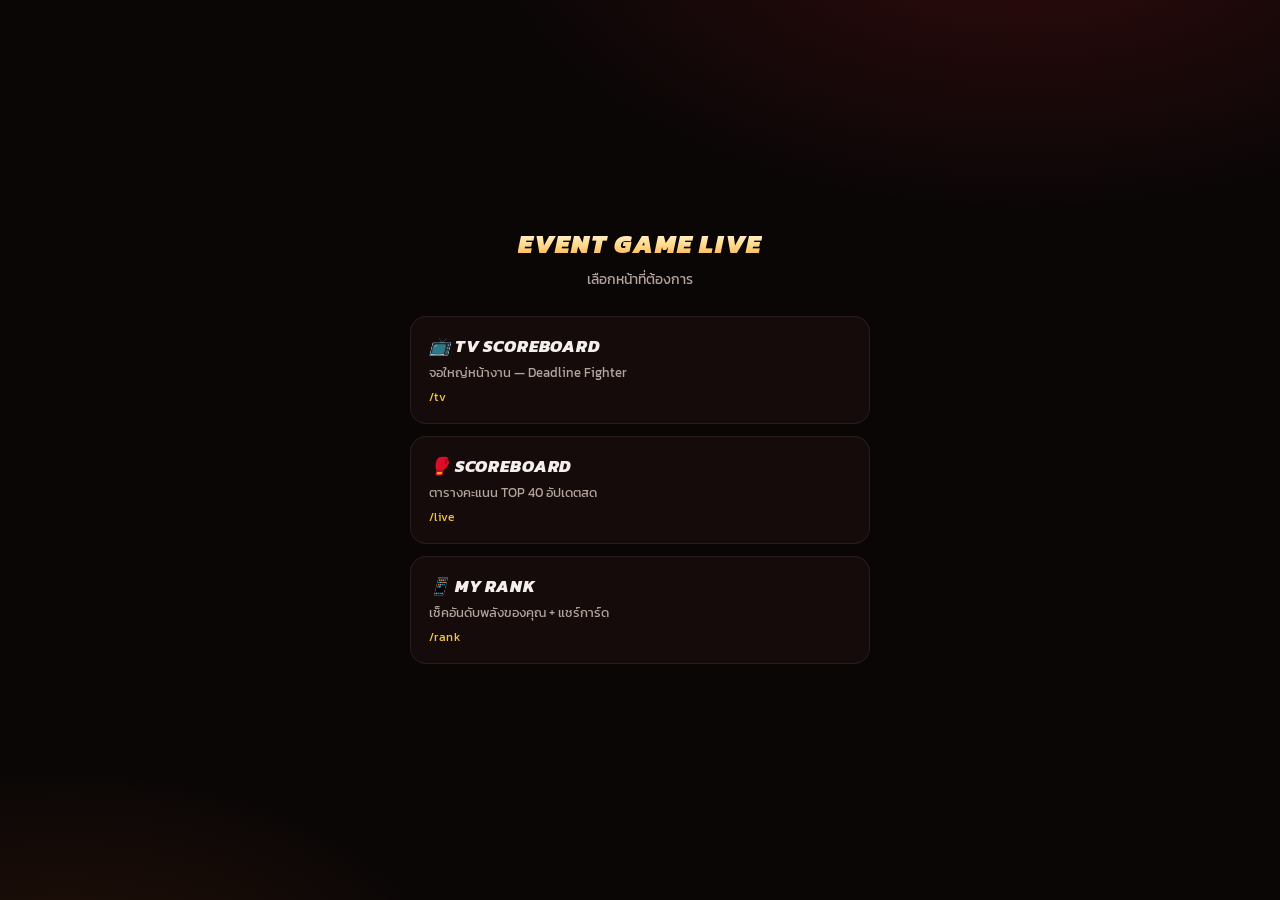
<file: index.html>
<!DOCTYPE html>
<html lang="th">
<head>
<meta charset="UTF-8">
<meta name="viewport" content="width=device-width, initial-scale=1.0">
<title>Event Game Live</title>
<link rel="stylesheet" href="fonts/kanit.css">
<style>
  :root {
    color-scheme: dark;
    --bg: #0b0606; --panel: rgba(24,13,12,0.85);
    --hairline: rgba(255,255,255,0.08); --hairline-2: rgba(255,255,255,0.14);
    --ink: #f5efec; --ink-2: #b3a49e; --ink-3: #776761;
    --accent: #e0242e; --accent-2: #ff9d2e;
    --accent-soft: rgba(224,36,46,0.16);
    --gold: #f5c542;
    --font: "Kanit", system-ui, -apple-system, "Segoe UI", "Noto Sans Thai", sans-serif;
  }
  * { margin: 0; padding: 0; box-sizing: border-box; }
  body {
    font-family: var(--font); color: var(--ink); min-height: 100vh;
    background:
      radial-gradient(900px 500px at 80% -10%, rgba(224,36,46,0.18), transparent 60%),
      radial-gradient(700px 400px at 5% 110%, rgba(255,122,28,0.10), transparent 55%),
      var(--bg);
    display: flex; flex-direction: column; align-items: center; justify-content: center;
    padding: 28px 16px;
  }
  .wrap { width: 100%; max-width: 460px; text-align: center; }
  h1 {
    font-size: 26px; font-weight: 900; font-style: italic;
    letter-spacing: 0.06em; text-transform: uppercase; margin-bottom: 6px;
  }
  h1 span {
    background: linear-gradient(180deg, #fff7e0 15%, #ffd98a 55%, #ff9d2e 100%);
    -webkit-background-clip: text; background-clip: text; color: transparent;
  }
  p.sub { color: var(--ink-2); font-size: 14px; margin-bottom: 26px; }
  a.card {
    display: block; text-align: left; text-decoration: none; color: var(--ink);
    background: var(--panel); border: 1px solid var(--hairline); border-radius: 16px;
    padding: 16px 18px; margin-bottom: 12px; backdrop-filter: blur(6px);
    transition: border-color 0.15s, box-shadow 0.15s;
  }
  a.card:hover, a.card:focus-visible {
    border-color: var(--accent); box-shadow: 0 0 0 3px var(--accent-soft);
  }
  a.card b {
    display: block; font-size: 17px; font-weight: 800; font-style: italic;
    text-transform: uppercase; letter-spacing: 0.05em;
  }
  a.card small { color: var(--ink-2); font-size: 13px; }
  a.card .url { color: var(--gold); font-size: 12px; letter-spacing: 0.04em; }
</style>
</head>
<body>
<div class="wrap">
  <h1><span>Event Game Live</span></h1>
  <p class="sub">เลือกหน้าที่ต้องการ</p>

  <a class="card" href="tv/">
    <b>📺 TV Scoreboard</b>
    <small>จอใหญ่หน้างาน — Deadline Fighter</small><br>
    <span class="url">/tv</span>
  </a>

  <a class="card" href="live/">
    <b>🥊 Scoreboard</b>
    <small>ตารางคะแนน TOP 40 อัปเดตสด</small><br>
    <span class="url">/live</span>
  </a>

  <a class="card" href="rank/">
    <b>📱 My Rank</b>
    <small>เช็คอันดับพลังของคุณ + แชร์การ์ด</small><br>
    <span class="url">/rank</span>
  </a>
</div>
</body>
</html>
</file>
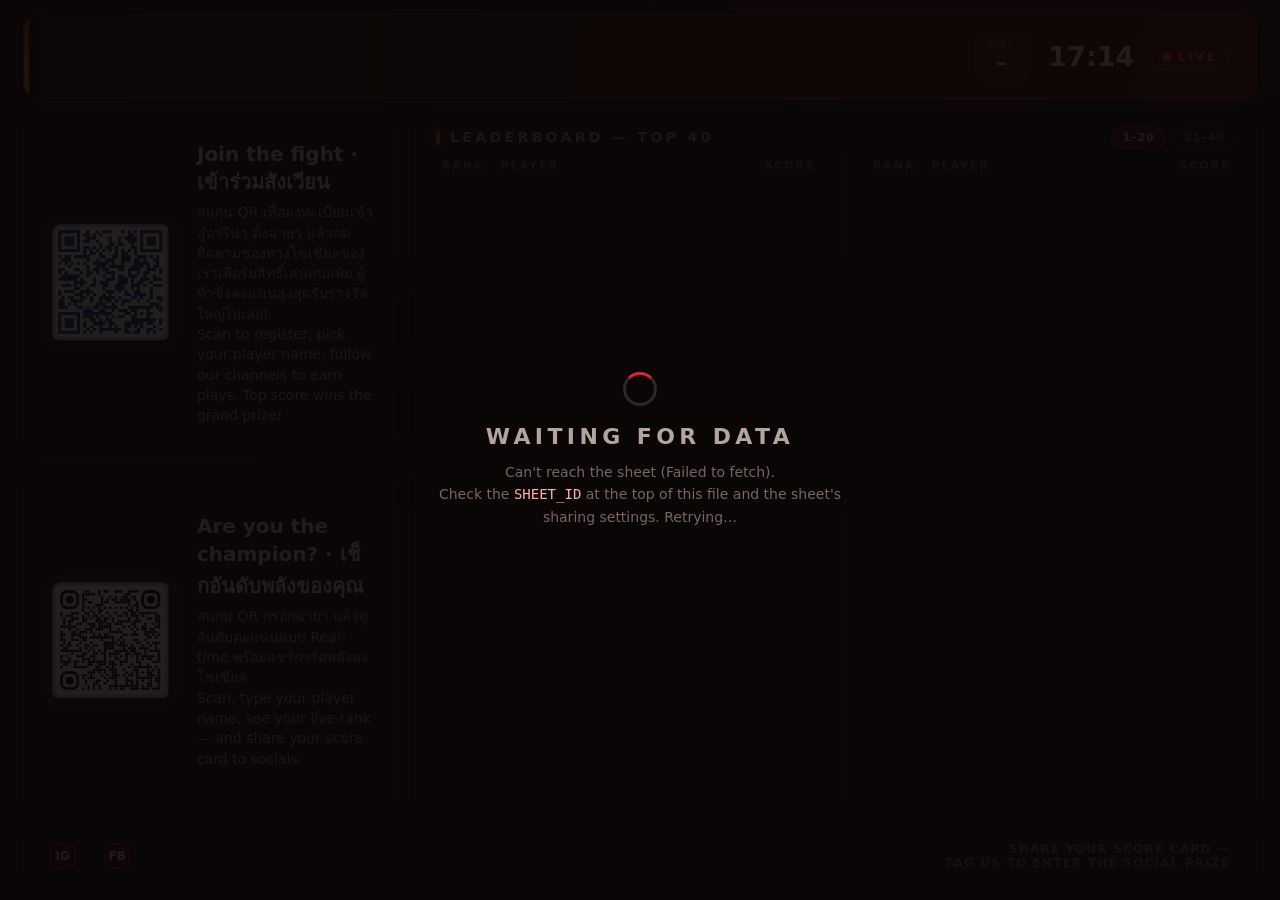
<file: live/index.html>
<!DOCTYPE html>
<html lang="en">
<head>
<meta charset="UTF-8">
<title>Event Scoreboard</title>
<script>location.replace("../scoreboard.html" + location.search + location.hash);</script>
<meta http-equiv="refresh" content="0; url=../scoreboard.html">
</head>
<body>
<a href="../scoreboard.html">Open scoreboard</a>
</body>
</html>
</file>
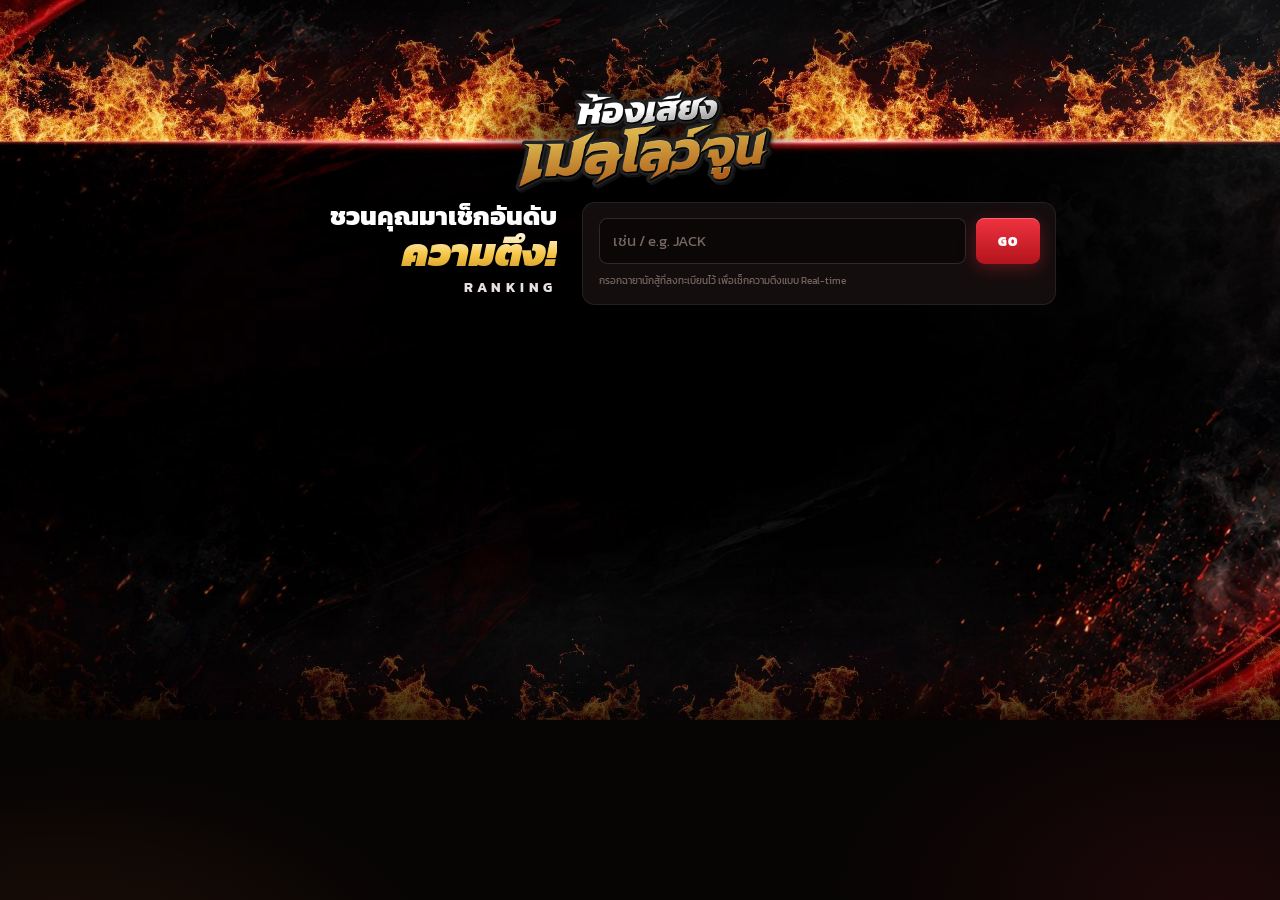
<file: rank/index.html>
<!DOCTYPE html>
<html lang="th">
<head>
<meta charset="UTF-8">
<title>เช็คอันดับพลัง — My Rank</title>
<script>location.replace("../myrank.html" + location.search + location.hash);</script>
<meta http-equiv="refresh" content="0; url=../myrank.html">
</head>
<body>
<a href="../myrank.html">เช็คอันดับ (My Rank)</a>
</body>
</html>
</file>
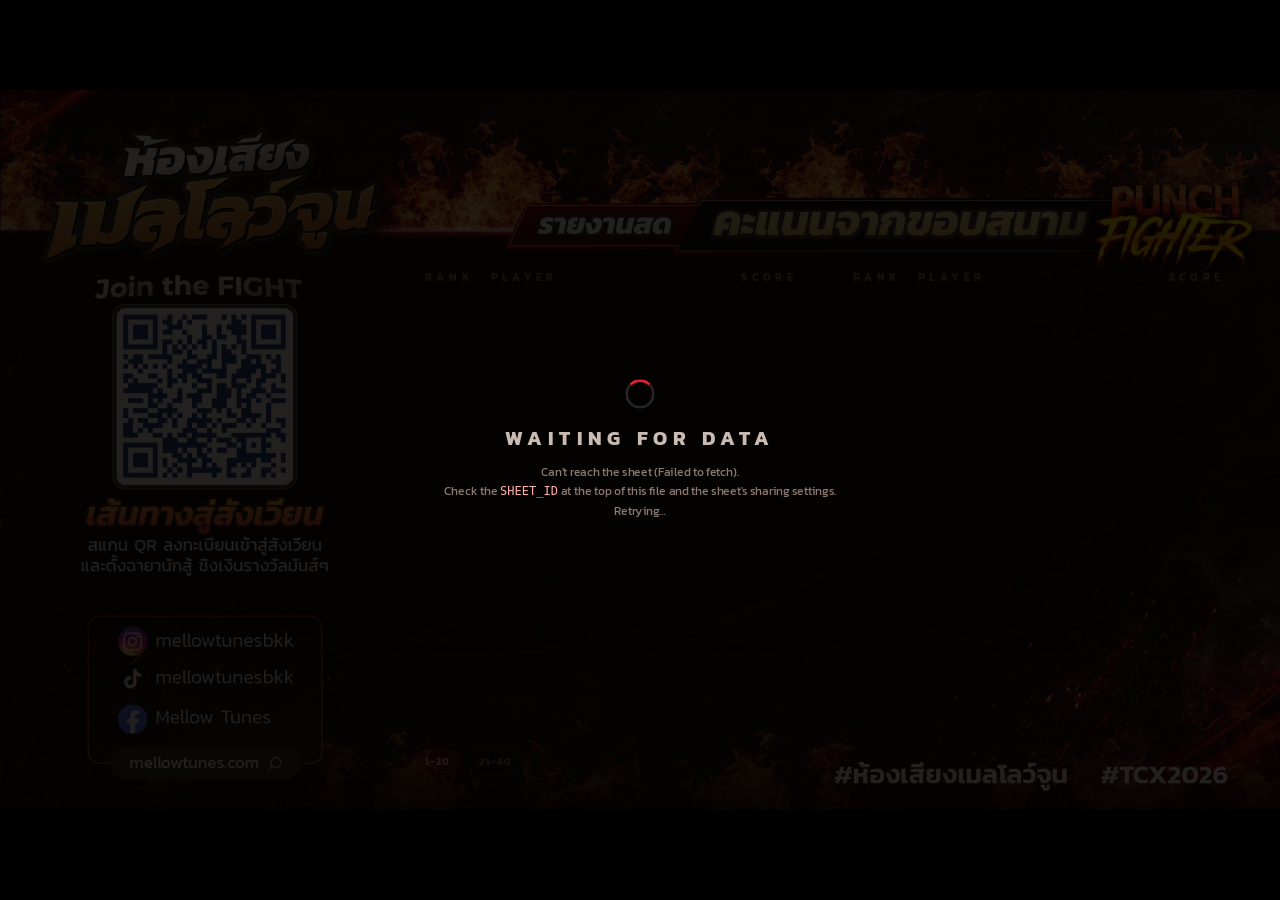
<file: tv/index.html>
<!DOCTYPE html>
<html lang="en">
<head>
<meta charset="UTF-8">
<title>TV Scoreboard</title>
<script>location.replace("../scoreboard-tv.html" + location.search + location.hash);</script>
<meta http-equiv="refresh" content="0; url=../scoreboard-tv.html">
</head>
<body>
<a href="../scoreboard-tv.html">Open TV scoreboard</a>
</body>
</html>
</file>
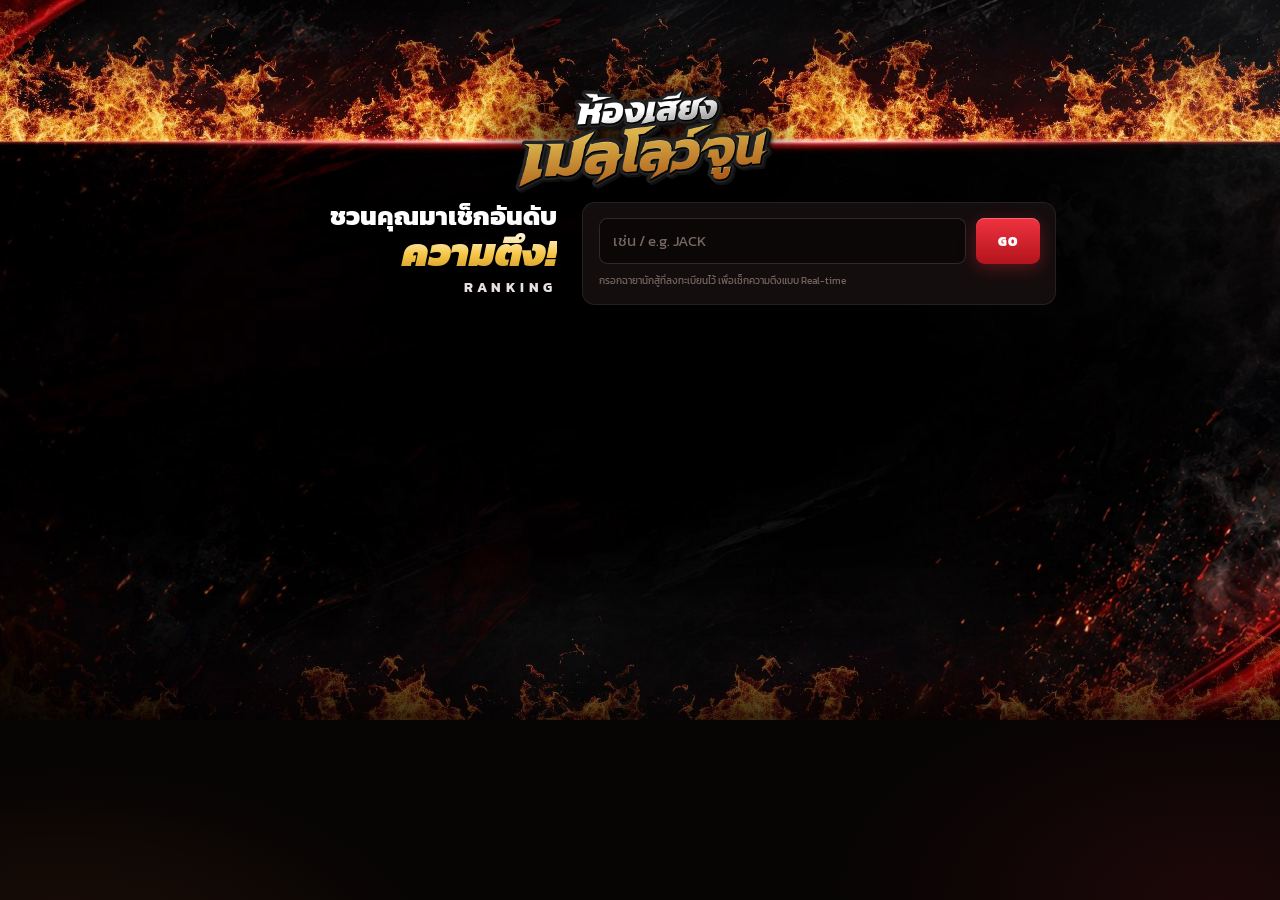
<file: myrank.html>
<!DOCTYPE html>
<html lang="th">
<head>
<meta charset="UTF-8">
<meta name="viewport" content="width=device-width, initial-scale=1.0">
<title>เช็กอันดับพลัง — My Rank</title>
<!-- Kanit self-hosted (subset from Google Fonts) so the page needs no
     external font CDN at the venue -->
<link href="fonts/kanit.css" rel="stylesheet">
<style>
  /* "Deadline Fighter" fire-poster design — matches the share-template.jpg
     artwork and the reference mock (fire header, red GO, gold rank card) */
  :root {
    color-scheme: dark;
    --bg: #070404; --panel: rgba(22,15,16,0.92); --panel-solid: #14100f;
    --hairline: rgba(255,255,255,0.08); --hairline-2: rgba(255,255,255,0.14);
    --ink: #f5efec; --ink-2: #b3a49e; --ink-3: #776761;
    --accent: #e0242e; --accent-2: #ff9d2e;
    --accent-soft: rgba(224,36,46,0.16); --accent-glow: rgba(224,36,46,0.5);
    --gold: #f5c542; --gold-soft: rgba(245,197,66,0.14); --good: #2ec27e;
    --font: "Kanit", system-ui, -apple-system, "Segoe UI", "Noto Sans Thai", sans-serif;
  }
  * { margin: 0; padding: 0; box-sizing: border-box; }
  body {
    font-family: var(--font); color: var(--ink); min-height: 100vh;
    background:
      radial-gradient(60% 40% at 50% 30%, rgba(224,36,46,0.10), transparent 70%),
      radial-gradient(700px 400px at 5% 110%, rgba(255,122,28,0.10), transparent 55%),
      radial-gradient(700px 400px at 95% 100%, rgba(224,36,46,0.10), transparent 55%),
      var(--bg);
    display: flex; flex-direction: column; align-items: center;
    padding-bottom: 48px;
  }

  /* --- 16:9 poster stage: the uploaded background artwork (fire frame,
     empty middle) fills the page; the logo PNG and the headline are
     separate layers so they stay sharp at every screen size. --- */
  .stage {
    position: relative; width: 100%; min-height: 100vh;
    background:
      url("myrank-bg.jpeg") top center / cover no-repeat,
      radial-gradient(70% 22% at 50% -4%, rgba(255,140,30,0.35), transparent 70%),
      radial-gradient(90% 18% at 50% 104%, rgba(255,122,28,0.25), transparent 70%),
      var(--bg);
    display: flex; flex-direction: column; align-items: center; padding: 0 16px 48px;
  }
  /* the logo PNG has large transparent margins around the wordmark, so the
     negative margins pull the surrounding whitespace back in */
  .logo { display: block; width: min(78vw, 360px); margin: 2vw auto -17vw; pointer-events: none; }
  .mhead { text-align: center; margin: 6px 0 16px; }
  .mhead .l1 { font-size: 24px; font-weight: 800; line-height: 1.15; }
  .mhead .l2 {
    font-size: 38px; font-weight: 900; font-style: italic; line-height: 1.1;
    background: linear-gradient(180deg, #fff3cf 10%, var(--gold) 55%, #c8912a 100%);
    -webkit-background-clip: text; background-clip: text; color: transparent;
    filter: drop-shadow(0 2px 10px rgba(0,0,0,0.6));
  }
  .mhead .l3 { font-size: 14px; font-weight: 700; letter-spacing: 0.3em; color: #e9e2df; margin-top: 2px; }
  .searchbox { width: 100%; max-width: 560px; }
  .rankzone { width: 100%; display: flex; justify-content: center; margin-top: 16px; }



  .panel {
    background: var(--panel); border: 1px solid var(--hairline); border-radius: 18px;
    padding: 18px; backdrop-filter: blur(6px);
  }
  .searchrow { display: flex; gap: 10px; }
  input[type=text] {
    flex: 1; min-width: 0; background: rgba(0,0,0,0.45); color: var(--ink);
    border: 1px solid var(--hairline-2); border-radius: 12px; padding: 14px 16px;
    font: inherit; font-size: 17px; font-weight: 800; letter-spacing: 0.08em; text-transform: uppercase;
    outline: none;
  }
  input[type=text]:focus { border-color: var(--accent); box-shadow: 0 0 0 3px var(--accent-soft); }
  input::placeholder { text-transform: none; font-weight: 400; color: var(--ink-3); letter-spacing: 0; }
  button {
    font: inherit; font-weight: 900; letter-spacing: 0.08em; border: none; cursor: pointer;
    border-radius: 12px; padding: 14px 24px; color: #fff;
    background: linear-gradient(180deg, #f03340, #b3141d);
    box-shadow: 0 4px 16px rgba(224,36,46,0.35), inset 0 1px 0 rgba(255,255,255,0.25);
  }
  button:active { transform: translateY(1px); }
  .hint { color: var(--ink-3); font-size: 12.5px; margin-top: 10px; line-height: 1.55; }

  .msg { margin-top: 14px; text-align: center; color: var(--ink-2); font-size: 14px; line-height: 1.6; display: none; white-space: pre-line; }
  .msg.show { display: block; }
  .msg.err { color: #ff8d8d; }

  /* ---------------- ranking block: sits directly on the artwork's empty
     middle — same elements as the share card's middle part, nothing else --- */
  .card {
    display: none; margin: 0 auto; max-width: 440px; padding: 0;
    position: relative;
  }
  .card.show { display: block; animation: pop-in .45s cubic-bezier(.2,.9,.3,1.1); }
  @keyframes pop-in { from { opacity: 0; transform: scale(.94) translateY(12px);} to { opacity: 1; transform: none;} }
  .live {
    position: absolute; top: 12px; right: 14px; z-index: 2;
    display: flex; align-items: center; gap: 6px;
    font-size: 10px; font-weight: 800; letter-spacing: 0.18em; color: #ff5d5d;
  }
  .live i { width: 7px; height: 7px; border-radius: 50%; background: #ff5d5d; animation: pulse 1.6s ease-in-out infinite; }
  @keyframes pulse { 0%,100% { opacity: 1;} 50% { opacity: .4;} }

  .card-body { padding: 26px 18px 0; text-align: center; }
  /* name plate: angled banner, hot red edge fading to black (as in the mock) */
  .tag {
    display: inline-block; min-width: 62%; max-width: 100%; padding: 8px 34px;
    font-size: 30px; font-weight: 900; font-style: italic; letter-spacing: 0.05em;
    text-transform: uppercase; word-break: break-all; color: #fff;
    background: linear-gradient(90deg, #e0242e 0%, #8c1119 30%, #221011 72%, #16090a 100%);
    clip-path: polygon(4% 0, 100% 0, 96% 100%, 0 100%);
    box-shadow: 0 10px 26px rgba(0,0,0,0.5);
    text-shadow: 0 2px 8px rgba(0,0,0,0.55);
  }
  .rankline { margin-top: 16px; }
  .rankline .lbl { font-size: 13px; font-weight: 800; letter-spacing: 0.3em; color: #cfd2d8; }
  .bigrank {
    /* inline-block + padding: background-clip:text only paints inside the
       box, so the italic overhang would get shaved off without it */
    display: inline-block; padding: 0.06em 0.16em;
    font-size: 108px; font-weight: 900; font-style: italic; line-height: 1.02; font-variant-numeric: tabular-nums;
    background: linear-gradient(180deg, #fff6d8 8%, #ffe08a 38%, var(--gold) 62%, #b9871a 100%);
    -webkit-background-clip: text; background-clip: text; color: transparent;
    filter: drop-shadow(0 6px 2px rgba(0,0,0,0.55)) drop-shadow(0 0 34px rgba(245,197,66,0.28));
  }
  .bigrank.top3 { filter: drop-shadow(0 6px 2px rgba(0,0,0,0.55)) drop-shadow(0 0 40px rgba(245,197,66,0.45)); }
  .ofn {
    display: inline-block; margin-top: 4px; padding: 5px 20px;
    color: #f0f0f3; font-size: 14px; font-weight: 700; font-style: italic;
    background: #232227; clip-path: polygon(3% 0, 100% 0, 97% 100%, 0 100%);
  }
  .scoreline {
    margin-top: 18px; display: flex; align-items: baseline; justify-content: center; gap: 10px;
    font-variant-numeric: tabular-nums;
  }
  .scoreline .glove { font-size: 24px; align-self: center; }
  .scoreline .slbl { font-size: 17px; font-weight: 900; font-style: italic; letter-spacing: 0.06em; color: #fff; }
  .scoreline .sval {
    font-size: 42px; font-weight: 900; font-style: italic; line-height: 1;
    background: linear-gradient(180deg, #ffe9a8 15%, #e2a42b 100%);
    -webkit-background-clip: text; background-clip: text; color: transparent;
    filter: drop-shadow(0 3px 1px rgba(0,0,0,0.5));
  }

  .card-actions { display: flex; gap: 10px; justify-content: center; padding: 20px 16px 0; }
  .card-actions button { flex: 0 1 260px; }
  button.ghost { background: rgba(255,255,255,0.06); border: 1px solid var(--hairline-2); color: var(--ink-2); flex: 0 0 auto; }

  .refreshed { text-align: center; color: var(--ink-3); font-size: 11px; margin-top: 10px; }
  @media (min-width: 900px) {
    /* poster mode: everything scales with the artwork (vw = stage-width %) */
    .stage { display: block; aspect-ratio: 1920 / 1080; min-height: 0; padding: 0; }
    /* wordmark centre sits on the artwork's red divider (~19.5% down) */
    .logo { position: absolute; left: 50%; transform: translateX(-50%); width: 28vw; margin: 0; top: -2.9vw; }
    .mhead { position: absolute; right: 56.5%; top: 28%; margin: 0; text-align: right; }
    .mhead .l1 { font-size: 2vw; color: #fff; text-shadow: 0 2px 12px rgba(0,0,0,0.8); }
    .mhead .l2 { font-size: 3.1vw; }
    .mhead .l3 { font-size: 1.1vw; letter-spacing: 0.32em; }
    .searchbox { position: absolute; left: 45.5%; top: 28%; width: 37%; }
    .rankzone { position: absolute; left: 0; right: 0; top: 45.5%; margin: 0; }
    .panel { padding: 1.2vw; border-radius: 1vw; }
    input[type=text] { font-size: 1.15vw; padding: 0.85vw 1vw; border-radius: 0.65vw; }
    .searchrow button { font-size: 1.05vw; padding: 0.85vw 1.7vw; border-radius: 0.65vw; }
    .hint { font-size: 0.8vw; margin-top: 0.7vw; }
    .msg { font-size: 0.95vw; }
    .card { max-width: 34vw; }
    .card-body { padding: 0; }
    .card .live { display: none; }            /* not part of the poster design */
    .tag { font-size: 2.4vw; padding: 0.55vw 3vw; }
    .rankline { margin-top: 0.9vw; }
    .rankline .lbl { font-size: 1.05vw; }
    .bigrank { font-size: 9vw; }
    .ofn { font-size: 1.05vw; padding: 0.4vw 1.6vw; }
    .scoreline { margin-top: 1vw; gap: 0.8vw; }
    .scoreline .glove { font-size: 2vw; }
    .scoreline .slbl { font-size: 1.4vw; }
    .scoreline .sval { font-size: 3.6vw; }
    .card-actions { padding: 1.1vw 0 0; }
    .card-actions button { font-size: 0.85vw; padding: 0.65vw 1.2vw; border-radius: 0.6vw; flex-basis: 13vw; }
    .card-actions button.ghost { flex: 0 0 auto; }
    .refreshed { font-size: 0.7vw; margin-top: 0.55vw; }
  }
  @media (max-width: 899px) {
    /* portrait: one full screen, no scrolling — everything is sized in vh
       so the whole flow (logo, headline, search, ranking) fits any phone */
    body { padding-bottom: 0; }
    .stage { height: 100vh; height: 100dvh; min-height: 0; overflow: hidden; padding: 0 16px; }
    .logo { position: absolute; top: 2vh; left: 50%; transform: translateX(-50%); width: min(38vh, 90vw); margin: 0; }
    .mhead { margin: 25.5vh 0 1vh; }
    .mhead .l1 { font-size: 2.6vh; }
    .mhead .l2 { font-size: 4vh; }
    .mhead .l3 { font-size: 1.7vh; margin-top: 0.3vh; }
    .searchbox { max-width: 480px; }
    .panel { padding: 1.6vh; border-radius: 1.8vh; }
    input[type=text] { font-size: 2vh; padding: 1.5vh 1.8vh; }
    .searchrow button { font-size: 1.9vh; padding: 1.5vh 2.6vh; }
    .hint { font-size: 1.4vh; margin-top: 1vh; }
    .msg { font-size: 1.6vh; margin-top: 1vh; }
    .rankzone { margin-top: 1.6vh; }
    .card { max-width: 80vw; }
    .card-body { padding: 0; }
    .live { top: 0; right: 0; }
    .tag { font-size: 3.2vh; padding: 0.8vh 4vh; }
    .rankline { margin-top: 1vh; }
    .rankline .lbl { font-size: 1.5vh; }
    .bigrank { font-size: 9vh; }
    .ofn { font-size: 1.6vh; padding: 0.5vh 2.2vh; }
    .scoreline { margin-top: 1vh; gap: 1.2vh; }
    .scoreline .glove { font-size: 2.6vh; }
    .scoreline .slbl { font-size: 2vh; }
    .scoreline .sval { font-size: 4.4vh; }
    .card-actions { padding: 1.4vh 0 0; gap: 1.2vh; }
    .card-actions button { font-size: 1.6vh; padding: 1.1vh 2vh; border-radius: 1.2vh; flex: 0 1 auto; }
    .refreshed { font-size: 1.2vh; margin-top: 0.8vh; }
  }

  canvas { display: none; }
</style>
</head>
<body>
<div class="stage">
  <img class="logo" src="myrank-logo.png" alt="ห้องเสียงเมลโลว์จูน">
  <header class="mhead">
    <div class="l1">ชวนคุณมาเช็กอันดับ</div>
    <div class="l2">ความตึง!</div>
    <div class="l3">RANKING</div>
  </header>

  <div class="searchbox">
    <div class="panel">
      <div class="searchrow">
        <input type="text" id="tagInput" placeholder="เช่น / e.g. JACK" autocomplete="off" autocapitalize="characters" enterkeyhint="search">
        <button id="goBtn">GO</button>
      </div>
      <div class="hint">กรอกฉายานักสู้ที่ลงทะเบียนไว้ เพื่อเช็กความตึงแบบ Real-time</div>
    </div>
    <div class="msg" id="msg"></div>
  </div>

  <div class="rankzone">
    <div class="card" id="card">
      <div class="live"><i></i>LIVE</div>
      <div class="card-body">
        <div class="tag" id="cTag">—</div>
        <div class="rankline">
          <div class="lbl">CURRENT RANK</div>
          <div><span class="bigrank" id="cRank">–</span></div>
          <div class="ofn" id="cOf">of – players</div>
        </div>
        <div class="scoreline">
          <span class="glove">🥊</span>
          <span class="slbl">TOTAL SCORE</span>
          <span class="sval" id="cScore">0</span>
        </div>
        <div class="card-actions">
          <button id="shareBtn">📣 แชร์อันดับของฉัน</button>
          <button class="ghost" id="refreshBtn">↻</button>
        </div>
        <div class="refreshed" id="refreshed"></div>
      </div>
    </div>
  </div>
</div>

<canvas id="shareCanvas" width="1080" height="1350"></canvas>

<script>
/* ==================================================================
   CONFIG — same sheet as scoreboard.html. Reads TWO tabs:
     Players  (all scores -> computes this player's exact rank)
     Display  (company name / hashtag / social handles)
   Override with ?sheet=<SHEET_ID> in the URL, and deep-link a player
   with ?tag=BEAMZILLA (the registration confirmation link does this).
   ================================================================== */
const SHEET_ID = "1MJp-Ns0SVVeZYVGFjdhScvjldC5tFVYJLAfM3W4185k";
const TOP_N = 40;          /* size of the TV leaderboard (rotating top 40) */
const AUTO_REFRESH_MS = 15000;

const QS = new URLSearchParams(location.search);
const SID = QS.get("sheet") || SHEET_ID;
const urlFor = tab =>
  "https://docs.google.com/spreadsheets/d/" + SID +
  "/gviz/tq?tqx=out:csv&headers=0&sheet=" + tab + "&_=" + Date.now();

/* Players tab column indexes (0-based) — matches the live sheet layout */
const COL = { ID: 0, DAY: 2, TAG: 3, PLAYS_EARNED: 10, S1: 11, S2: 12, S3: 13,
              SCREAM_DB: 14, SCREAM_SCORE: 15, TOTAL: 16, PLAYS_USED: 17 };

function parseCSV(text) {
  const rows = []; let row = [], cur = "", inQ = false;
  for (let i = 0; i < text.length; i++) {
    const ch = text[i];
    if (inQ) {
      if (ch === '"') { if (text[i + 1] === '"') { cur += '"'; i++; } else inQ = false; }
      else cur += ch;
    } else if (ch === '"') inQ = true;
    else if (ch === ',') { row.push(cur); cur = ""; }
    else if (ch === '\n') { row.push(cur); rows.push(row); row = []; cur = ""; }
    else if (ch !== '\r') cur += ch;
  }
  if (cur !== "" || row.length) { row.push(cur); rows.push(row); }
  return rows;
}
function num(v) { return Number(String(v == null ? "" : v).replace(/[,\s]/g, "")) || 0; }
const $ = id => document.getElementById(id);

/* Forgiving name key: the big screen shows the raw cell, but typed lookups
   must survive invisible characters and Thai look-alike spellings —
   เเ (two SARA E) vs แ (SARA AE), ํ+า vs ำ — plus spacing and case. */
function normTag(s) {
  return String(s == null ? "" : s)
    .normalize("NFC")
    .replace(/[\u200B-\u200D\uFEFF\u00A0]/g, "") /* zero-width chars, NBSP */
    .replace(/\u0E40\u0E40/g, "\u0E41")            /* เเ (two SARA E) -> แ */
    .replace(/\u0E4D\u0E32/g, "\u0E33")            /* ํ + า -> ำ */
    .replace(/\s+/g, "")                           /* ignore all spaces */
    .toUpperCase();
}
function editDist(a, b) {                          /* small Levenshtein for suggestions */
  const m = a.length, n = b.length;
  if (Math.abs(m - n) > 3) return 99;
  let prev = Array.from({ length: n + 1 }, (_, j) => j);
  for (let i = 1; i <= m; i++) {
    const cur = [i];
    for (let j = 1; j <= n; j++)
      cur[j] = Math.min(prev[j] + 1, cur[j - 1] + 1, prev[j - 1] + (a[i - 1] === b[j - 1] ? 0 : 1));
    prev = cur;
  }
  return prev[n];
}

/* ---------------- data ---------------- */
let brand = null;   /* {company, hashtag, ig, fb} */

async function fetchBrand() {
  if (brand) return brand;
  const res = await fetch(urlFor("Display"), { cache: "no-store" });
  const map = {};
  for (const r of parseCSV(await res.text())) {
    const k = (r[0] || "").trim().toLowerCase();
    if (k) map[k] = r.slice(1);
  }
  brand = {
    company: (map.company || [""])[0] || "Event Game",
    hashtag: (map.hashtag || [""])[0] || "",
    ig: (map.ig || [""])[0] || "", fb: (map.fb || [""])[0] || "",
    template: (map.template || [""])[0] || "",
  };
  return brand;
}

async function fetchPlayers() {
  const res = await fetch(urlFor("Players"), { cache: "no-store" });
  if (!res.ok) throw new Error("HTTP " + res.status);
  const rows = parseCSV(await res.text());
  const players = [];
  rows.forEach((r, i) => {
    if (i === 0) return;                       /* header row */
    const tag = (r[COL.TAG] || "").trim();
    if (!tag) return;
    players.push({
      row: i,
      id: (r[COL.ID] || "").trim(),
      tag,
      punch: Math.max(num(r[COL.S1]), num(r[COL.S2]), num(r[COL.S3])),
      scream: num(r[COL.SCREAM_SCORE]),
      total: num(r[COL.TOTAL]),
      playsEarned: num(r[COL.PLAYS_EARNED]),
      playsUsed: num(r[COL.PLAYS_USED]),
    });
  });
  /* rank: score desc; ties -> earlier registration wins (same as the sheet's rank key) */
  players.sort((a, b) => b.total - a.total || a.row - b.row);
  players.forEach((p, i) => { p.rank = i + 1; });
  return players;
}

/* ---------------- lookup + render ---------------- */
let current = null;   /* {player, count, cutoff} for share/refresh */
let timer = null;

function showMsg(text, isErr) {
  const m = $("msg");
  m.textContent = text;
  m.className = "msg show" + (isErr ? " err" : "");
}
function hideMsg() { $("msg").className = "msg"; }

/* not-found + clickable "did you mean" suggestions */
function showNotFound(q, near) {
  const m = $("msg");
  m.textContent = "";
  m.className = "msg show err";
  m.append('ไม่พบชื่อ "' + q + '" — เช็กตัวสะกด หรือถามสตาฟหน้าบูธ');
  m.append(document.createElement("br"));
  m.append('Name "' + q + '" not found — check the spelling, or ask our booth staff.');
  if (near.length) {
    m.append(document.createElement("br"));
    m.append("ใกล้เคียง / did you mean: ");
    near.forEach((tag, i) => {
      if (i) m.append(" · ");
      const a = document.createElement("a");
      a.href = "#"; a.textContent = tag;
      a.style.cssText = "color:var(--accent-2);font-weight:800;text-decoration:underline";
      a.addEventListener("click", e => { e.preventDefault(); $("tagInput").value = tag; lookup(tag); });
      m.append(a);
    });
  }
}

async function lookup(rawTag, silent) {
  const raw = (rawTag || "").trim();
  const q = normTag(raw);
  if (!q) return;
  if (!silent) { showMsg("กำลังค้นหา… / Looking you up…"); $("card").classList.remove("show"); }
  try {
    const [players, b] = await Promise.all([fetchPlayers(), fetchBrand()]);
    let p = players.find(x => normTag(x.tag) === q)
         || players.find(x => normTag(x.id) === q);          /* P-047 also works */
    if (!p) {
      /* unique partial match still counts (e.g. typed half the name) */
      const partial = q.length >= 3 ? players.filter(x => normTag(x.tag).includes(q)) : [];
      if (partial.length === 1) p = partial[0];
    }
    if (!p) {
      const near = players
        .map(x => ({ x, d: editDist(normTag(x.tag), q) }))
        .filter(o => o.d <= 2)
        .sort((a, b) => a.d - b.d)
        .slice(0, 3)
        .map(o => o.x.tag);
      showNotFound(raw.toUpperCase(), near);
      return;
    }
    current = { p, count: players.length,
                cutoff: players[TOP_N - 1] ? players[TOP_N - 1].total : 0,
                leader: players[0] ? players[0].total : 0 };
    hideMsg();
    renderCard();
    history.replaceState(null, "", "?tag=" + encodeURIComponent(p.tag) + (QS.get("sheet") ? "&sheet=" + SID : ""));
    clearInterval(timer);
    timer = setInterval(() => lookup(p.tag, true), AUTO_REFRESH_MS);
  } catch (e) {
    showMsg("โหลดข้อมูลไม่ได้ กรุณาลองใหม่ / Couldn't load scores (" + e.message + "). Please try again.", true);
  }
}

function renderCard() {
  const { p, count } = current;
  $("cTag").textContent = p.tag;
  const rankEl = $("cRank");
  rankEl.textContent = p.total > 0 ? "#" + p.rank : "—";
  rankEl.className = "bigrank" + (p.total > 0 && p.rank <= 3 ? " top3" : "");
  $("cOf").textContent = "of " + count.toLocaleString() + " players";
  $("cScore").textContent = p.total.toLocaleString();
  $("card").classList.add("show");
  $("refreshed").textContent = "อัปเดตล่าสุด / updated " + new Date().toLocaleTimeString();
}

/* ---------------- share card image (canvas -> native share sheet) ----------------
   1080x1350 (4:5) — "Deadline Fighter" fight-poster design.
   The static artwork (fire frame, event logos, RANK header, hashtag footer)
   comes from the template JPG exported from the design mockup with the middle
   left empty. Put it next to this page as  share-template.jpg , or point at a
   hosted copy with ?template=<url> or a "template" row in the Display tab.
   Only the dynamic fields are drawn on top:
     name plate · CURRENT RANK · giant metallic rank · of-N chip · TOTAL SCORE.
   If the template image can't load, a canvas-drawn approximation of the same
   design is used so sharing still works. */
/* Kanit once loaded; system stack until then. Canvas quirk: with a fallback
   list Chromium can skip the webfont entirely, so the card must use the bare
   family name — emoji still fall through to the system emoji font per glyph. */
let CARD_FONT = '"Segoe UI", "Noto Sans Thai", system-ui, sans-serif';
async function ensureCardFonts() {
  const variants = ["italic 900 10px", "italic 800 10px", "italic 700 10px",
                    "900 10px", "800 10px", "700 10px", "400 10px"];
  try {
    await Promise.all(variants.map(v => document.fonts.load(v + " Kanit", "แรงค์ RANK 0123 #")));
    if (document.fonts.check("italic 900 10px Kanit")) CARD_FONT = "Kanit";
  } catch (e) {}
}
let tpl = { src: null, img: null };
function loadTemplate(src) {
  if (tpl.src === src) return Promise.resolve(tpl.img);
  return new Promise(resolve => {
    const img = new Image();
    if (/^https?:/i.test(src)) img.crossOrigin = "anonymous";
    img.onload = () => { tpl = { src, img }; resolve(img); };
    img.onerror = () => { tpl = { src, img: null }; resolve(null); };
    img.src = src;
  });
}

async function drawShareCard() {
  await ensureCardFonts();
  const { p, count, leader, cutoff } = current;
  const b = brand;
  const cv = $("shareCanvas"), ctx = cv.getContext("2d");
  const W = cv.width, H = cv.height;
  const F = CARD_FONT;
  ctx.clearRect(0, 0, W, H);
  const isTop3 = p.total > 0 && p.rank <= 3;
  const rankTxt = p.total > 0 ? "#" + p.rank : "NEW";

  const img = await loadTemplate(QS.get("template") || b.template || "share-template.jpg");
  if (!img) { drawFallbackCard(ctx, W, H, b, p, count, isTop3, rankTxt); return; }

  /* template artwork as the full background; only dynamic fields drawn on top */
  ctx.drawImage(img, 0, 0, W, H);
  ctx.textAlign = "center";

  /* --- name plate: dark banner with red-hot edges (gold-hot for top 3) --- */
  const tagSize = fitFont(ctx, p.tag, "italic 900", F, 92, W - 440);
  const plateW = Math.max(600, ctx.measureText(p.tag.toUpperCase()).width + 170);
  const plateH = tagSize + 62, plateY = 382, skew = 14;
  const px = W / 2 - plateW / 2;
  ctx.fillStyle = "rgba(0,0,0,0.55)";
  banner(ctx, px + 10, plateY + 12, plateW, plateH, skew); ctx.fill();
  let g = ctx.createLinearGradient(px, 0, px + plateW, 0);
  if (isTop3) {
    g.addColorStop(0, "#b9871a"); g.addColorStop(0.28, "#241518");
    g.addColorStop(0.72, "#241518"); g.addColorStop(1, "#b9871a");
  } else {
    g.addColorStop(0, "#9b1220"); g.addColorStop(0.28, "#241518");
    g.addColorStop(0.72, "#241518"); g.addColorStop(1, "#9b1220");
  }
  ctx.fillStyle = g;
  banner(ctx, px, plateY, plateW, plateH, skew); ctx.fill();
  ctx.strokeStyle = isTop3 ? "rgba(245,197,66,0.55)" : "rgba(224,36,46,0.45)"; ctx.lineWidth = 2;
  banner(ctx, px, plateY, plateW, plateH, skew); ctx.stroke();
  ctx.fillStyle = "#ffffff"; ctx.font = "italic 900 " + tagSize + "px " + F;
  ctx.fillText(p.tag.toUpperCase(), W / 2, plateY + plateH / 2 + tagSize * 0.35);

  /* --- CURRENT RANK label --- */
  ctx.fillStyle = "#b7bcc7"; ctx.font = "800 34px " + F;
  ctx.fillText(spaced("CURRENT RANK"), W / 2, 566);

  /* --- giant metallic rank (silver; gold for top 3) with hot glow ---
     sized so the digits' ascenders clear the CURRENT RANK label above */
  const rankFont = rankTxt.length > 4 ? 180 : rankTxt.length > 3 ? 215 : 250;
  const rankBase = 786;
  ctx.font = "italic 900 " + rankFont + "px " + F;
  ctx.fillStyle = "rgba(0,0,0,0.6)";
  ctx.fillText(rankTxt, W / 2 + 7, rankBase + 9);
  ctx.save();
  ctx.shadowColor = isTop3 ? "rgba(245,197,66,0.55)" : "rgba(224,36,46,0.55)";
  ctx.shadowBlur = 90;
  g = ctx.createLinearGradient(0, rankBase - rankFont * 0.78, 0, rankBase);
  if (isTop3) { g.addColorStop(0, "#fff3cf"); g.addColorStop(0.55, "#f5c542"); g.addColorStop(1, "#b9871a"); }
  else { g.addColorStop(0, "#ffffff"); g.addColorStop(0.55, "#ccd3dd"); g.addColorStop(1, "#828d9e"); }
  ctx.fillStyle = g;
  ctx.fillText(rankTxt, W / 2, rankBase);
  ctx.restore();

  /* --- "of N players" chip --- */
  ctx.font = "italic 700 38px " + F;
  const ofTxt = "of " + count.toLocaleString() + " players";
  const ofW = ctx.measureText(ofTxt).width + 90;
  const ofY = 838;
  ctx.fillStyle = "rgba(0,0,0,0.55)";
  banner(ctx, W / 2 - ofW / 2 + 7, ofY + 8, ofW, 64, 11); ctx.fill();
  ctx.fillStyle = "#26262c";
  banner(ctx, W / 2 - ofW / 2, ofY, ofW, 64, 11); ctx.fill();
  ctx.fillStyle = "#f2f2f5";
  ctx.fillText(ofTxt, W / 2, ofY + 45);

  /* --- status ribbon: champion / big-screen / points-to-Top-N hook --- */
  let status, statusGold;
  if (p.total === 0) { status = "🥊 STEPPING INTO THE RING"; statusGold = false; }
  else if (p.rank === 1) { status = "👑 CHAMPION — COME TAKE THE BELT"; statusGold = true; }
  else if (p.rank <= 3) { status = "🔥 PODIUM FINISH — " + (leader - p.total).toLocaleString() + " PTS BEHIND THE CHAMP"; statusGold = true; }
  else if (p.rank <= TOP_N) { status = "🔥 TOP " + TOP_N + " — ON THE BIG SCREEN"; statusGold = true; }
  else { status = "🥊 " + Math.max(0, cutoff - p.total + 1).toLocaleString() + " PTS TO CRACK THE TOP " + TOP_N; statusGold = false; }
  ctx.font = "italic 800 33px " + F;
  const stW = ctx.measureText(status).width + 88;
  const stY = 924;
  ctx.fillStyle = "rgba(0,0,0,0.5)";
  banner(ctx, W / 2 - stW / 2 + 6, stY + 7, stW, 58, 10); ctx.fill();
  g = ctx.createLinearGradient(W / 2 - stW / 2, 0, W / 2 + stW / 2, 0);
  if (statusGold) { g.addColorStop(0, "#8a6a14"); g.addColorStop(0.5, "#f5c542"); g.addColorStop(1, "#8a6a14"); }
  else { g.addColorStop(0, "#5c0d12"); g.addColorStop(0.5, "#b3161f"); g.addColorStop(1, "#5c0d12"); }
  ctx.fillStyle = g;
  banner(ctx, W / 2 - stW / 2, stY, stW, 58, 10); ctx.fill();
  ctx.fillStyle = statusGold ? "#1d1204" : "#ffffff";
  ctx.fillText(status, W / 2, stY + 41);

  /* --- TOTAL SCORE line: 🥊 TOTAL SCORE <gold number> --- */
  const scoreTxt = p.total.toLocaleString();
  ctx.font = "italic 900 104px " + F;
  const scoreW = ctx.measureText(scoreTxt).width;
  ctx.font = "italic 900 46px " + F;
  const lblW = ctx.measureText("TOTAL SCORE").width;
  const gap = 36, gloveW = 78;
  let x = W / 2 - (gloveW + gap + lblW + gap + scoreW) / 2;
  const baseY = 1064;
  ctx.textAlign = "left";
  ctx.font = "66px " + F;
  ctx.fillText("🥊", x, baseY); x += gloveW + gap;
  ctx.fillStyle = "#ffffff"; ctx.font = "italic 900 46px " + F;
  ctx.fillText("TOTAL SCORE", x, baseY); x += lblW + gap;
  g = ctx.createLinearGradient(0, baseY - 92, 0, baseY);
  g.addColorStop(0, "#ffe9a8"); g.addColorStop(1, "#e2a42b");
  ctx.fillStyle = g; ctx.font = "italic 900 104px " + F;
  ctx.fillText(scoreTxt, x, baseY);
  ctx.textAlign = "center";

  /* --- punch / scream breakdown chips --- */
  const parts = [];
  if (p.punch) parts.push("🥊 PUNCH " + p.punch.toLocaleString());
  if (p.scream) parts.push("📣 SCREAM +" + p.scream.toLocaleString());
  if (parts.length) {
    ctx.font = "700 30px " + F;
    const widths = parts.map(t => ctx.measureText(t).width + 56);
    const chipGap = 20;
    let cx = W / 2 - (widths.reduce((a, w) => a + w, 0) + chipGap * (parts.length - 1)) / 2;
    for (let i = 0; i < parts.length; i++) {
      ctx.fillStyle = "rgba(0,0,0,0.5)";
      roundRect(ctx, cx, 1092, widths[i], 54, 27); ctx.fill();
      ctx.strokeStyle = "rgba(255,255,255,0.22)"; ctx.lineWidth = 2;
      roundRect(ctx, cx, 1092, widths[i], 54, 27); ctx.stroke();
      ctx.fillStyle = "#e8ddd8";
      ctx.fillText(parts[i], cx + widths[i] / 2, 1130);
      cx += widths[i] + chipGap;
    }
  }
}

/* Fully canvas-drawn card for when the template JPG isn't available —
   same fight-night design language, self-contained. */
function drawFallbackCard(ctx, W, H, b, p, count, isTop3, rankTxt) {
  const F = CARD_FONT;
  const GOLD = "#f5c542", RED = "#e0242e", INK = "#0b0606";
  const hero = isTop3 ? GOLD : RED;
  const heroDark = isTop3 ? "#8a6a14" : "#6e0d12";

  /* --- background: charcoal black, ember glow, smoky diagonal streaks --- */
  let g = ctx.createLinearGradient(0, 0, 0, H);
  g.addColorStop(0, "#1c0d0c"); g.addColorStop(0.55, INK); g.addColorStop(1, "#150808");
  ctx.fillStyle = g; ctx.fillRect(0, 0, W, H);
  g = ctx.createRadialGradient(W / 2, 700, 80, W / 2, 700, 680);
  g.addColorStop(0, isTop3 ? "rgba(245,197,66,0.20)" : "rgba(224,36,46,0.26)");
  g.addColorStop(1, "rgba(0,0,0,0)");
  ctx.fillStyle = g; ctx.fillRect(0, 0, W, H);
  ctx.save();
  ctx.translate(W / 2, H / 2); ctx.rotate(-0.24);
  for (let i = -9; i <= 9; i++) {
    ctx.fillStyle = i % 2 ? "rgba(255,255,255,0.012)" : "rgba(255,120,60,0.028)";
    ctx.fillRect(-W * 1.2, i * 92, W * 2.4, 46);
  }
  ctx.restore();
  /* ember glows in the corners, fight-poster style */
  for (const [ex, ey] of [[60, H - 90], [W - 70, 130], [W - 120, H - 60]]) {
    g = ctx.createRadialGradient(ex, ey, 10, ex, ey, 260);
    g.addColorStop(0, "rgba(255,120,28,0.16)"); g.addColorStop(1, "rgba(0,0,0,0)");
    ctx.fillStyle = g; ctx.fillRect(ex - 260, ey - 260, 520, 520);
  }
  /* faint giant outline echo of the rank behind everything */
  ctx.save();
  ctx.strokeStyle = "rgba(255,255,255,0.05)"; ctx.lineWidth = 3;
  ctx.font = "italic 900 560px " + F; ctx.textAlign = "center";
  ctx.strokeText(rankTxt, W / 2, 940);
  ctx.restore();

  ctx.textAlign = "center";

  /* --- header row: company left, LIVE pill right --- */
  ctx.textAlign = "left";
  ctx.fillStyle = "#f5efec"; ctx.font = "italic 900 38px " + F;
  ctx.fillText(b.company.toUpperCase(), 70, 116);
  g = ctx.createLinearGradient(70, 130, 70, 162);
  g.addColorStop(0, "#ffd98a"); g.addColorStop(1, "#ff9d2e");
  ctx.fillStyle = g; ctx.font = "italic 800 24px " + F;
  ctx.fillText(spaced("LIVE SCORE CARD"), 70, 158);
  /* LIVE pill */
  ctx.fillStyle = "rgba(255,93,93,0.14)";
  roundRect(ctx, W - 250, 78, 180, 62, 31); ctx.fill();
  ctx.strokeStyle = "rgba(255,93,93,0.5)"; ctx.lineWidth = 2;
  roundRect(ctx, W - 250, 78, 180, 62, 31); ctx.stroke();
  ctx.fillStyle = "#ff5d5d";
  ctx.beginPath(); ctx.arc(W - 218, 109, 9, 0, 7); ctx.fill();
  ctx.font = "800 28px " + F; ctx.fillText("LIVE", W - 196, 119);
  ctx.textAlign = "center";

  /* --- thin fire divider under the header --- */
  g = ctx.createLinearGradient(0, 0, W, 0);
  g.addColorStop(0, "rgba(224,36,46,0)"); g.addColorStop(0.5, hero); g.addColorStop(1, "rgba(224,36,46,0)");
  ctx.fillStyle = g; ctx.fillRect(0, 196, W, 4);

  /* --- player tag: white text on an angled red banner (gold for top 3) --- */
  const tagSize = fitFont(ctx, p.tag, 900, F, 100, W - 340);
  const bannerH = tagSize + 74, bannerY = 250, skew = 26;
  const bw = ctx.measureText(p.tag.toUpperCase()).width + 150;
  const bx = W / 2 - bw / 2;
  /* drop shadow band */
  ctx.fillStyle = "rgba(0,0,0,0.5)";
  banner(ctx, bx + 14, bannerY + 16, bw, bannerH, skew); ctx.fill();
  g = ctx.createLinearGradient(bx, 0, bx + bw, 0);
  if (isTop3) { g.addColorStop(0, "#b58a10"); g.addColorStop(0.5, GOLD); g.addColorStop(1, "#ffdf7e"); }
  else { g.addColorStop(0, "#4a0a0d"); g.addColorStop(0.5, "#9c1219"); g.addColorStop(1, RED); }
  ctx.fillStyle = g;
  banner(ctx, bx, bannerY, bw, bannerH, skew); ctx.fill();
  ctx.strokeStyle = isTop3 ? "rgba(255,240,200,0.5)" : "rgba(255,120,120,0.4)"; ctx.lineWidth = 2;
  banner(ctx, bx, bannerY, bw, bannerH, skew); ctx.stroke();
  ctx.fillStyle = isTop3 ? INK : "#ffffff"; ctx.font = "italic 900 " + tagSize + "px " + F;
  ctx.fillText(p.tag.toUpperCase(), W / 2, bannerY + bannerH / 2 + tagSize * 0.36);

  /* --- rank hero: chrome / steel numeral ---
     (no spaced() here — letter-spacing splits Thai combining marks) */
  ctx.fillStyle = "#f5efec"; ctx.font = "italic 900 40px " + F;
  ctx.fillText("RANK นักสู้", W / 2, 505);
  const rankFont = rankTxt.length > 4 ? 240 : rankTxt.length > 3 ? 290 : 340;
  ctx.save();
  ctx.shadowColor = isTop3 ? "rgba(245,197,66,0.5)" : "rgba(224,36,46,0.5)";
  ctx.shadowBlur = 80;
  g = ctx.createLinearGradient(0, 540, 0, 870);
  if (isTop3) { g.addColorStop(0, "#fff3cf"); g.addColorStop(1, GOLD); }
  else { g.addColorStop(0, "#ffffff"); g.addColorStop(0.45, "#e8ecf2"); g.addColorStop(0.75, "#9aa3b2"); g.addColorStop(1, "#6f7887"); }
  ctx.fillStyle = g;
  ctx.font = "italic 900 " + rankFont + "px " + F;
  ctx.fillText(rankTxt, W / 2, 850);
  ctx.restore();
  if (isTop3) {
    ctx.font = "96px " + F;
    ctx.fillText(["🥇", "🥈", "🥉"][p.rank - 1], W / 2 + (rankTxt.length > 2 ? 270 : 215), 620);
  }
  /* "of N players" — solid white pill, dark text */
  ctx.font = "italic 700 34px " + F;
  const ofTxt = "of " + count.toLocaleString() + " players";
  const ofW = ctx.measureText(ofTxt).width + 76;
  ctx.save();
  ctx.shadowColor = "rgba(0,0,0,0.55)"; ctx.shadowBlur = 24; ctx.shadowOffsetY = 6;
  ctx.fillStyle = "#f5efec";
  roundRect(ctx, W / 2 - ofW / 2, 892, ofW, 62, 12); ctx.fill();
  ctx.restore();
  ctx.fillStyle = INK; ctx.fillText(ofTxt, W / 2, 935);

  /* --- score strip: 🥊 TOTAL SCORE in fire gold, one measured centered row --- */
  const totTxt = p.total.toLocaleString();
  ctx.font = "italic 900 52px " + F;  const lblW = ctx.measureText("TOTAL SCORE").width;
  ctx.font = "italic 900 96px " + F;  const totW = ctx.measureText(totTxt).width;
  const gloveW = 96, gapA = 26, gapB = 34;
  let sx = W / 2 - (gloveW + gapA + lblW + gapB + totW) / 2;
  ctx.textAlign = "left";
  ctx.font = "80px " + F;
  ctx.fillText("🥊", sx, 1112);
  sx += gloveW + gapA;
  ctx.fillStyle = "#f5efec"; ctx.font = "italic 900 52px " + F;
  ctx.fillText("TOTAL SCORE", sx, 1105);
  sx += lblW + gapB;
  g = ctx.createLinearGradient(0, 1030, 0, 1120);
  g.addColorStop(0, "#ffe9ad"); g.addColorStop(1, "#f0a32c");
  ctx.fillStyle = g; ctx.font = "italic 900 96px " + F;
  ctx.fillText(totTxt, sx, 1118);
  ctx.textAlign = "center";
  const parts = [];
  if (p.punch) parts.push("🥊 PUNCH " + p.punch.toLocaleString());
  if (p.scream) parts.push("📣 SCREAM +" + p.scream.toLocaleString());
  if (parts.length) {
    ctx.font = "700 30px " + F;
    let x = W / 2 - (parts.length - 1) * 190;
    for (const t of parts) {
      const cw = ctx.measureText(t).width + 56;
      ctx.fillStyle = "rgba(255,255,255,0.06)";
      roundRect(ctx, x - cw / 2, 1152, cw, 56, 28); ctx.fill();
      ctx.fillStyle = "#b3a49e"; ctx.fillText(t, x, 1191);
      x += 380;
    }
  }

  /* --- full-bleed angled hashtag band --- */
  ctx.beginPath();
  ctx.moveTo(0, 1268); ctx.lineTo(W, 1236); ctx.lineTo(W, H); ctx.lineTo(0, H);
  ctx.closePath();
  g = ctx.createLinearGradient(0, 0, W, 0);
  g.addColorStop(0, heroDark); g.addColorStop(1, hero);
  ctx.fillStyle = g; ctx.fill();
  const bandTxt = (b.hashtag ? b.hashtag + "  ·  " : "") + "COME BEAT ME 🔥";
  ctx.font = "italic 900 44px " + F;
  let bandSize = 44;
  while (ctx.measureText(bandTxt).width > W - 60 && bandSize > 24) {
    bandSize -= 2; ctx.font = "italic 900 " + bandSize + "px " + F;
  }
  ctx.fillStyle = isTop3 ? INK : "#ffffff";
  ctx.fillText(bandTxt, W / 2, 1318 - (44 - bandSize) / 2);
}
function banner(ctx, x, y, w, h, skew) {
  ctx.beginPath();
  ctx.moveTo(x + skew, y); ctx.lineTo(x + w, y);
  ctx.lineTo(x + w - skew, y + h); ctx.lineTo(x, y + h);
  ctx.closePath();
}
function roundRect(ctx, x, y, w, h, r) {
  ctx.beginPath();
  ctx.moveTo(x + r, y);
  ctx.arcTo(x + w, y, x + w, y + h, r); ctx.arcTo(x + w, y + h, x, y + h, r);
  ctx.arcTo(x, y + h, x, y, r); ctx.arcTo(x, y, x + w, y, r);
  ctx.closePath();
}
function fitFont(ctx, text, weight, family, start, maxW) {
  let size = start;
  do { ctx.font = weight + " " + size + "px " + family; size -= 4; }
  while (ctx.measureText(text.toUpperCase()).width > maxW && size > 30);
  return size + 4;
}
function spaced(s) { return s.split("").join(" "); }

async function share() {
  if (!current) return;
  await drawShareCard();
  const blob = await new Promise(r => $("shareCanvas").toBlob(r, "image/png"));
  const file = new File([blob], "my-rank.png", { type: "image/png" });
  const caption = "อันดับ " + (current.p.total > 0 ? "#" + current.p.rank : "NEW") +
    " จาก " + current.count + " คน! " + (brand.hashtag || "") + " — come beat me 🔥";
  if (navigator.canShare && navigator.canShare({ files: [file] })) {
    try { await navigator.share({ files: [file], text: caption }); return; }
    catch (e) { if (e.name === "AbortError") return; }
  }
  /* fallback: download the image so they can post it manually */
  const a = document.createElement("a");
  a.href = URL.createObjectURL(blob); a.download = "my-rank.png"; a.click();
  URL.revokeObjectURL(a.href);
  try { await navigator.clipboard.writeText(caption); } catch (e) {}
  showMsg("บันทึกการ์ดรูปแล้ว (แคปชันแปะไว้ให้แล้ว) — โพสต์ลง IG / FB / TikTok ได้เลย!\nCard image saved (caption copied) — post it to IG / FB / TikTok!");
}

/* ---------------- wire up ---------------- */
$("goBtn").addEventListener("click", () => lookup($("tagInput").value));
$("tagInput").addEventListener("keydown", e => { if (e.key === "Enter") lookup($("tagInput").value); });
$("shareBtn").addEventListener("click", share);
$("refreshBtn").addEventListener("click", () => current && lookup(current.p.tag));

const initTag = QS.get("tag");
if (initTag) { $("tagInput").value = initTag; lookup(initTag); }
</script>
</body>
</html>
</file>
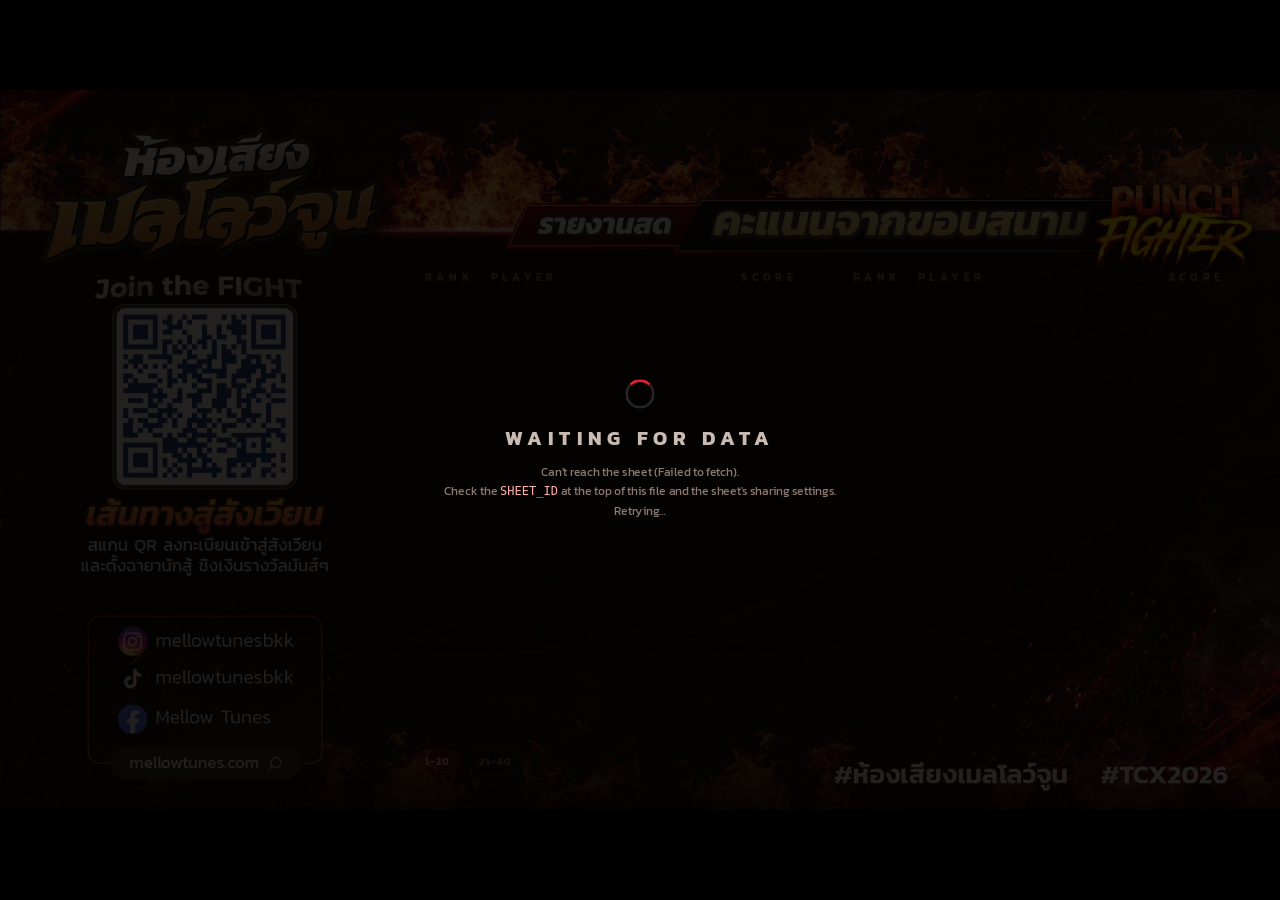
<file: scoreboard-tv.html>
<!DOCTYPE html>
<html lang="th">
<head>
<meta charset="UTF-8">
<meta name="viewport" content="width=device-width, initial-scale=1.0">
<title>Scoreboard TV — Punch Fighter</title>
<link rel="stylesheet" href="fonts/kanit.css">
<style>
  /* ============================================================
     TV SCOREBOARD — designed-template edition
     The whole screen is one 1920x1080 artwork supplied by the
     designer (tv-template.png / .jpg dropped next to this file).
     This page only draws the live TOP 40 into the empty area,
     rotating pages: ranks 1–20 <-> 21–40.

     Tune the board position to your template with the four
     --board-* variables below (pixels on the 1920x1080 canvas).
     ============================================================ */
  :root {
    /* leaderboard area on the 1920x1080 template */
    --board-x: 620px;      /* distance from left edge  */
    --board-y: 268px;      /* distance from top edge   */
    --board-w: 1235px;     /* area width               */
    --board-h: 715px;      /* area height              */
    --col-gap: 48px;       /* gap between the two columns of 10 */

    --ink:    #f7f2ee;
    --ink-2:  #c9bab2;
    --ink-3:  #8a7a72;
    --gold:   #f5c542;
    --accent: #e0242e;
    --accent-2: #ff9d2e;
  }
  * { margin: 0; padding: 0; box-sizing: border-box; }
  html, body { height: 100%; background: #000; overflow: hidden; }
  body { font-family: 'Kanit', system-ui, "Segoe UI", "Noto Sans Thai", sans-serif; color: var(--ink); }

  /* ---------- fixed 1920x1080 stage, scaled to fit the screen ---------- */
  #stage {
    position: absolute; left: 50%; top: 50%;
    width: 1920px; height: 1080px;
    transform-origin: center center;   /* scale set from JS */
  }
  #tpl {
    position: absolute; inset: 0; width: 100%; height: 100%;
    object-fit: cover; z-index: 0;
  }

  /* ---------- leaderboard ---------- */
  #board {
    position: absolute; z-index: 1;
    left: var(--board-x); top: var(--board-y);
    width: var(--board-w); height: var(--board-h);
    display: grid; grid-template-columns: 1fr 1fr;
    column-gap: var(--col-gap);
  }
  #board.flip { animation: page-in .5s ease both; }
  @keyframes page-in { from { opacity: 0; transform: translateX(30px); } to { opacity: 1; transform: none; } }
  @keyframes row-in  { from { opacity: 0; transform: translateY(12px); } to { opacity: 1; transform: none; } }
  @keyframes flash-up   { 0% { background: rgba(46,194,126,0.30); } 100% { background: transparent; } }
  @keyframes flash-gold { 0% { box-shadow: inset 0 0 0 3px var(--gold), 0 0 40px rgba(245,197,66,.5); }
                          100% { box-shadow: inset 0 0 0 2px rgba(245,197,66,.65), 0 0 22px rgba(245,197,66,.15); } }

  .col { display: flex; flex-direction: column; min-height: 0; }
  .col-head {
    display: grid; grid-template-columns: 84px 1fr 190px; align-items: center; gap: 14px;
    padding: 0 18px 12px;
    font-size: 17px; font-weight: 700; letter-spacing: 0.38em; color: var(--ink-3);
    text-transform: uppercase;
  }
  .col-head .r { text-align: right; }
  .col-body { flex: 1; display: flex; flex-direction: column; justify-content: space-evenly; min-height: 0; }

  .row {
    position: relative; flex: 1; max-height: 66px;
    display: grid; grid-template-columns: 84px 1fr 190px; align-items: center; gap: 14px;
    padding: 0 18px; margin: 2px 0; border-radius: 12px;
    animation: row-in .4s ease both;
  }
  /* gold hairline under every row, like the template mock */
  .row::after {
    content: ""; position: absolute; left: 16px; right: 16px; bottom: 0; height: 2px;
    background: linear-gradient(90deg, rgba(245,197,66,0.65), rgba(224,36,46,0.35) 70%, transparent);
    border-radius: 1px;
  }
  .row.up { animation: flash-up 1.6s ease-out; }
  .row.champ {
    background: linear-gradient(90deg, rgba(245,197,66,0.14), rgba(245,197,66,0.03) 70%, transparent);
    box-shadow: inset 0 0 0 2px rgba(245,197,66,0.65), 0 0 22px rgba(245,197,66,0.15);
  }
  .row.champ.newchamp { animation: flash-gold 1.8s ease-out; }
  .row.champ::after { background: linear-gradient(90deg, var(--gold), rgba(245,197,66,0.25)); height: 3px; }

  .rk { display: flex; align-items: center; justify-content: center; }
  .rk .num {
    min-width: 44px; height: 44px; padding: 0 8px;
    display: inline-flex; align-items: center; justify-content: center;
    font-size: 22px; font-weight: 800; color: var(--ink-2); font-variant-numeric: tabular-nums;
    background: rgba(255,255,255,0.06); border: 1px solid rgba(255,255,255,0.14); border-radius: 10px;
  }
  .rk .medal { font-size: 32px; filter: drop-shadow(0 2px 6px rgba(0,0,0,0.6)); }

  .nm {
    font-size: 27px; font-weight: 800; letter-spacing: 0.06em; text-transform: uppercase;
    white-space: nowrap; overflow: hidden; text-overflow: ellipsis;
    text-shadow: 0 2px 8px rgba(0,0,0,0.7);
  }
  .nm .delta { margin-left: 10px; font-size: 15px; font-weight: 800; color: #2ec27e; letter-spacing: 0.04em; }
  .row.champ .nm { color: #fff3d6; }
  .empty { color: var(--ink-3); font-size: 19px; font-weight: 400; font-style: italic; letter-spacing: 0.03em; text-transform: none; }

  .sc {
    text-align: right; font-size: 29px; font-weight: 800; font-variant-numeric: tabular-nums;
    text-shadow: 0 2px 8px rgba(0,0,0,0.7);
  }
  .row.champ .sc { color: var(--gold); }

  /* ---------- page indicator (bottom-right of the board area) ---------- */
  #pages {
    position: absolute; z-index: 1;
    left: var(--board-x); width: var(--board-w);
    top: calc(var(--board-y) + var(--board-h) + 8px);
    display: flex; justify-content: flex-start; gap: 10px;
  }
  .pgdot {
    padding: 4px 16px; border-radius: 999px; border: 1px solid rgba(255,255,255,0.18);
    color: var(--ink-3); font-size: 15px; font-weight: 700; letter-spacing: 0.12em;
    background: rgba(0,0,0,0.35); transition: all .3s ease;
  }
  .pgdot.on { color: #ffd6ce; border-color: rgba(224,36,46,0.7); background: rgba(224,36,46,0.22); }

  /* ---------- waiting / error overlay ---------- */
  #overlay {
    position: absolute; inset: 0; z-index: 5; display: none;
    align-items: center; justify-content: center; text-align: center;
    background: rgba(5, 2, 2, 0.88);
  }
  #overlay.show { display: flex; }
  #overlay h2 { font-size: 30px; letter-spacing: 0.3em; color: var(--ink-2); margin-bottom: 14px; }
  #overlay p { color: var(--ink-3); font-size: 18px; line-height: 1.6; max-width: 640px; }
  #overlay code { color: #ffb0a6; }
  .spin {
    width: 44px; height: 44px; margin: 0 auto 22px; border-radius: 50%;
    border: 4px solid rgba(255,255,255,0.14); border-top-color: var(--accent);
    animation: rot 1s linear infinite;
  }
  @keyframes rot { to { transform: rotate(1turn); } }

  #demoBadge {
    position: absolute; top: 14px; right: 14px; z-index: 6; display: none;
    font-size: 14px; font-weight: 800; letter-spacing: 0.24em; color: var(--gold);
    border: 1px solid rgba(245,197,66,0.5); border-radius: 999px; padding: 6px 16px;
    background: rgba(0,0,0,0.5);
  }
  #demoBadge.show { display: block; }
</style>
</head>
<body>

<div id="stage">
  <img id="tpl" alt="">
  <div id="board">
    <div class="col">
      <div class="col-head"><div>Rank</div><div>Player</div><div class="r">Score</div></div>
      <div class="col-body" id="colA"></div>
    </div>
    <div class="col">
      <div class="col-head"><div>Rank</div><div>Player</div><div class="r">Score</div></div>
      <div class="col-body" id="colB"></div>
    </div>
  </div>
  <div id="pages"><span class="pgdot on" id="pg0">1–20</span><span class="pgdot" id="pg1">21–40</span></div>
  <div id="overlay">
    <div>
      <div class="spin"></div>
      <h2>WAITING FOR DATA</h2>
      <p id="overlayMsg">Connecting to the scoreboard sheet…</p>
    </div>
  </div>
  <div id="demoBadge">DEMO DATA</div>
</div>

<script>
/* ==================================================================
   CONFIG — same Google Sheet as scoreboard.html.
   Override with scoreboard-tv.html?sheet=<SHEET_ID>.
   Extra URL options:
     ?demo        run with sample data (no sheet needed)
     ?page=1      lock to ranks 1–20  (no rotation — e.g. TV #1)
     ?page=2      lock to ranks 21–40 (no rotation — e.g. TV #2)
   ================================================================== */
const SHEET_ID  = "1MJp-Ns0SVVeZYVGFjdhScvjldC5tFVYJLAfM3W4185k";
const POLL_MS   = 10000;
const TOP_N     = 40;     /* total ranks across all pages  */
const PAGE_SIZE = 20;     /* ranks per screen (2 cols x10) */
const ROTATE_MS = 12000;  /* page flip: 1–20 <-> 21–40     */

/* The designed 1920x1080 template artwork. Drop the exported file
   next to this page as tv-template.png (or .jpg). Until then the
   plain flame background (myrank-bg.jpeg) is used as a stand-in.
   To use different artwork per page, also export tv-template-2.png
   (or .jpg) — it will be shown while ranks 21–40 are on screen. */
const TEMPLATE_SOURCES   = ["tv-template.png", "tv-template.jpg", "myrank-bg.jpeg"];
const TEMPLATE_2_SOURCES = ["tv-template-2.png", "tv-template-2.jpg"];

const QS  = new URLSearchParams(location.search);
const SID = QS.get("sheet") || SHEET_ID;
const urlFor = tab =>
  "https://docs.google.com/spreadsheets/d/" + SID +
  "/gviz/tq?tqx=out:csv&headers=0&sheet=" + tab + "&_=" + Date.now();

/* Players tab column indexes (0-based) — same layout the other pages read */
const PCOL = { ID: 0, TAG: 3, TOTAL: 16 };

/* ---------------- scale the 1920x1080 stage to the screen ---------------- */
function fit() {
  const s = Math.min(innerWidth / 1920, innerHeight / 1080);
  document.getElementById("stage").style.transform =
    "translate(-50%, -50%) scale(" + s + ")";
}
addEventListener("resize", fit); fit();

/* ---------------- template image (with fallbacks) ---------------- */
let tplMain = null, tplPage2 = null;
function resolveImg(sources, done) {
  (function tryNext(i) {
    if (i >= sources.length) return done(null);
    const img = new Image();
    img.onload  = () => done(sources[i]);
    img.onerror = () => tryNext(i + 1);
    img.src = sources[i];
  })(0);
}
resolveImg(TEMPLATE_SOURCES,   src => { tplMain  = src; applyTemplate(); });
resolveImg(TEMPLATE_2_SOURCES, src => { tplPage2 = src; applyTemplate(); });
function applyTemplate() {
  const want = (page === 1 && tplPage2) ? tplPage2 : tplMain;
  const el = document.getElementById("tpl");
  if (want && el.getAttribute("src") !== want) el.src = want;
}

/* ---------------- CSV parsing (handles quoted fields) ---------------- */
function parseCSV(text) {
  const rows = []; let row = [], cur = "", inQ = false;
  for (let i = 0; i < text.length; i++) {
    const ch = text[i];
    if (inQ) {
      if (ch === '"') { if (text[i + 1] === '"') { cur += '"'; i++; } else inQ = false; }
      else cur += ch;
    } else if (ch === '"') inQ = true;
    else if (ch === ',') { row.push(cur); cur = ""; }
    else if (ch === '\n') { row.push(cur); rows.push(row); row = []; cur = ""; }
    else if (ch !== '\r') cur += ch;
  }
  if (cur !== "" || row.length) { row.push(cur); rows.push(row); }
  return rows;
}
function num(v) { return Number(String(v == null ? "" : v).replace(/[,\s]/g, "")) || 0; }

/* Players tab -> ranked [{id,name,score}] (score desc; ties -> earlier row wins) */
function parsePlayers(csvText) {
  const players = [];
  parseCSV(csvText).forEach((r, i) => {
    if (i === 0) return;                     /* header row */
    const name = (r[PCOL.TAG] || "").trim();
    if (!name) return;
    players.push({ id: (r[PCOL.ID] || "").trim(), name, score: num(r[PCOL.TOTAL]), row: i });
  });
  return players
    .filter(p => p.score > 0)
    .sort((a, b) => b.score - a.score || a.row - b.row);
}

/* ---------------- rendering ---------------- */
const $ = id => document.getElementById(id);
let lastTop = [];
let havePrev = false;
let prevRank = {};
let prevChampKey = null;

/* fixed page via ?page=1 / ?page=2, else auto-rotate */
const LOCK_PAGE = QS.get("page") === "1" ? 0 : QS.get("page") === "2" ? 1 : null;
let page = LOCK_PAGE == null ? 0 : LOCK_PAGE;

function updateTop(top) {
  top.forEach((p, i) => {
    const was = prevRank[p.name];
    p.up = havePrev && was !== undefined && was > i;
    p.isNew = havePrev && was === undefined;
    p.delta = p.up ? was - i : 0;
  });
  const champKey = top[0] ? top[0].name : null;
  const newChamp = havePrev && champKey && prevChampKey && champKey !== prevChampKey;
  prevRank = {};
  top.forEach((p, i) => { prevRank[p.name] = i; });
  prevChampKey = champKey;
  const firstLoad = !havePrev;
  havePrev = true;
  lastTop = top;
  renderBoard(false, firstLoad, newChamp);
}

const MEDALS = ["🥇", "🥈", "🥉"];
function esc(s) { const d = document.createElement("div"); d.textContent = s; return d.innerHTML; }

function renderBoard(flip, firstLoad, newChamp) {
  $("pg0").className = "pgdot" + (page === 0 ? " on" : "");
  $("pg1").className = "pgdot" + (page === 1 ? " on" : "");
  $("pages").style.display = LOCK_PAGE == null ? "" : "none";
  applyTemplate();
  if (flip) {
    const b = $("board");
    b.classList.remove("flip"); void b.offsetWidth;
    b.classList.add("flip");
  }
  const bodies = [$("colA"), $("colB")];
  bodies.forEach(b => { b.innerHTML = ""; });
  const start = page * PAGE_SIZE;
  for (let k = 0; k < PAGE_SIZE; k++) {
    const i = start + k;                     /* absolute rank index */
    const body = bodies[k < PAGE_SIZE / 2 ? 0 : 1];
    const row = document.createElement("div");
    const p = lastTop[i];
    row.className = "row" + (i === 0 ? " champ" : "");
    if (!p) {
      row.innerHTML = `<div class="rk"><span class="num">${i + 1}</span></div>
        <div class="nm empty">— open slot, your name here —</div><div class="sc"></div>`;
      body.appendChild(row); continue;
    }
    if (p.up || p.isNew) row.classList.add("up");
    if (i === 0 && newChamp) row.classList.add("newchamp");
    row.style.animationDelay = firstLoad ? (k * 0.04) + "s" : "0s";
    const medal = i < 3 ? `<span class="medal">${MEDALS[i]}</span>` : `<span class="num">${i + 1}</span>`;
    const delta = p.up ? `<span class="delta">▲${p.delta}</span>` : (p.isNew ? `<span class="delta">NEW</span>` : "");
    row.innerHTML =
      `<div class="rk">${medal}</div>
       <div class="nm">${esc(p.name)}${delta}</div>
       <div class="sc">${p.score.toLocaleString()}</div>`;
    body.appendChild(row);
  }
}

/* auto-rotate 1–20 <-> 21–40; stays on page 1 until anyone ranks 21+ */
setInterval(() => {
  if (LOCK_PAGE != null) return;
  if (lastTop.length > PAGE_SIZE) { page = 1 - page; renderBoard(true, false, false); }
  else if (page !== 0) { page = 0; renderBoard(true, false, false); }
}, ROTATE_MS);

/* ---------------- data loop ---------------- */
let failures = 0;
async function tick() {
  try {
    const res = await fetch(urlFor("Players"), { cache: "no-store" });
    if (!res.ok) throw new Error("HTTP " + res.status);
    const top = parsePlayers(await res.text()).slice(0, TOP_N);
    failures = 0;
    $("overlay").classList.remove("show");
    updateTop(top);
  } catch (e) {
    failures++;
    if (!havePrev || failures >= 3) {
      $("overlayMsg").innerHTML = "Can't reach the sheet (" + esc(e.message) + ").<br>Check the <code>SHEET_ID</code> at the top of this file and the sheet's sharing settings. Retrying…";
      $("overlay").classList.add("show");
    }
  }
}

/* ---------------- demo mode (?demo) ---------------- */
const DEMO = QS.has("demo");
function demoData() {
  const base = ["PLOY777","MINT.EXE","BEAMZILLA","FAHSTORM","NACKATTACK","JUNEBUG",
    "OATMEAL","PRAEDATOR","ICEBERG","GIFTED","TONKLA","BOSSMODE","NAMWAN","KAOFANG",
    "MEKZILLA","PANCAKE","TITAN_T","MILKYWAY","GOLFPRO","VIEWFINDER","SUNSHINE9",
    "KRATAI","BIGBOSS","NOODLE_X","FERNFERN","TURBOMAX","MOJITO","SPICYMAMA",
    "CAPTAINP","WAVERIDER","JELLYBEAN","NIGHTOWL","THUNDERB","COCOPUFF","DRAGONFLY",
    "PEPPERONI","STARGAZER","BUBBLETEA","ROCKETMAN","LUCKYCAT7"];
  return base.map((n, i) => ({ id: "P-" + String(i + 1).padStart(3, "0"), name: n,
    score: 10500 - i * 210 - Math.floor(Math.random() * 120), row: i }));
}
let demoRows = [];
function demoTick() {
  if (!demoRows.length) demoRows = demoData();
  updateTop(demoRows.slice().sort((a, b) => b.score - a.score || a.row - b.row).slice(0, TOP_N));
  const i = 1 + Math.floor(Math.random() * (demoRows.length - 1));
  demoRows[i].score += Math.floor(Math.random() * 900);
}

if (DEMO) {
  $("demoBadge").classList.add("show");
  demoTick();
  setInterval(demoTick, 6000);
} else {
  tick();
  setInterval(tick, POLL_MS);
}
</script>
</body>
</html>
</file>
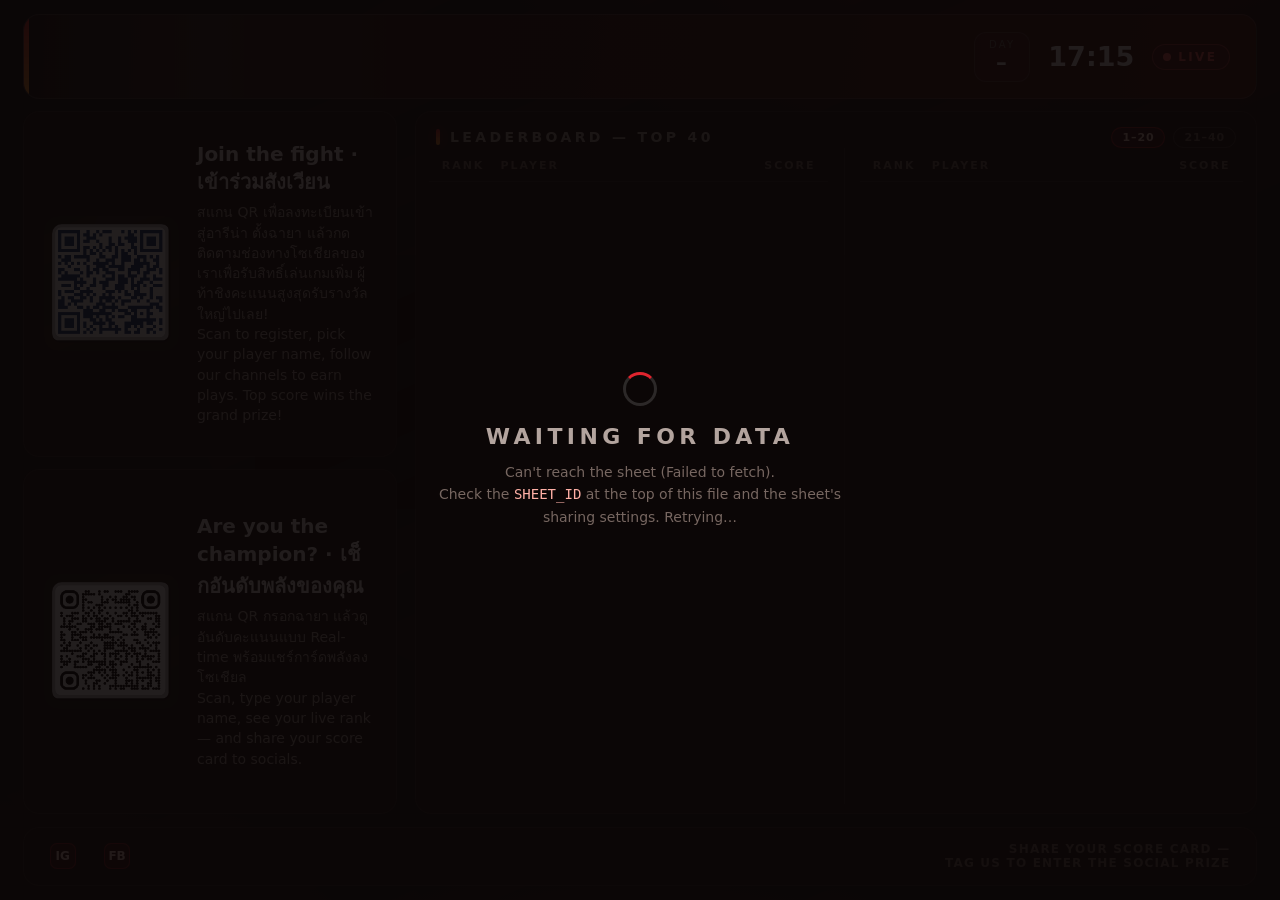
<file: scoreboard.html>
<!DOCTYPE html>
<html lang="en">
<head>
<meta charset="UTF-8">
<meta name="viewport" content="width=device-width, initial-scale=1.0">
<title>Event Scoreboard</title>
<style>
  /* ============================================================
     BROADCAST SCOREBOARD — v5 "fight night" redesign
     Charcoal-black arena, fire-red + gold accents, chrome rank
     numbers, score-progress bars, TOP 40 auto-rotating pages
     Design tokens
     ============================================================ */
  :root {
    color-scheme: dark;
    --bg:            #0b0606;
    --panel:         rgba(24, 13, 12, 0.78);
    --panel-solid:   #170d0c;
    --hairline:      rgba(255, 255, 255, 0.07);
    --hairline-2:    rgba(255, 255, 255, 0.14);
    --ink:           #f5efec;
    --ink-2:         #b3a49e;
    --ink-3:         #776761;
    --accent:        #e0242e;              /* fight red   */
    --accent-2:      #ff9d2e;              /* fire orange */
    --accent-soft:   rgba(224, 36, 46, 0.16);
    --accent-glow:   rgba(224, 36, 46, 0.5);
    --fire-soft:     rgba(255, 157, 46, 0.14);
    --gold:          #f5c542;
    --gold-soft:     rgba(245, 197, 66, 0.14);
    --silver:        #c0c8d4;
    --bronze:        #d08a4e;
    --good:          #2ec27e;
    --font: system-ui, -apple-system, "Segoe UI", "Noto Sans Thai", sans-serif;
  }
  * { margin: 0; padding: 0; box-sizing: border-box; }
  html, body { height: 100%; }
  body {
    font-family: var(--font);
    background:
      radial-gradient(1100px 560px at 85% -12%, rgba(224,36,46,0.18), transparent 60%),
      radial-gradient(900px 520px at 0% 115%, rgba(255,122,28,0.10), transparent 55%),
      radial-gradient(700px 380px at 50% 118%, rgba(224,36,46,0.10), transparent 60%),
      var(--bg);
    color: var(--ink);
    overflow: hidden;
  }
  /* smoky diagonal streaks behind everything, fight-poster style */
  body::before {
    content: ""; position: fixed; inset: -20%; pointer-events: none;
    background: repeating-linear-gradient(
      -24deg,
      rgba(255,255,255,0.028) 0 42px,
      rgba(255,255,255,0.008) 42px 84px
    );
    mask-image: radial-gradient(ellipse at 50% 40%, black 25%, transparent 78%);
    -webkit-mask-image: radial-gradient(ellipse at 50% 40%, black 25%, transparent 78%);
  }
  @keyframes sheen { 0% { transform: translateX(-120%) skewX(-20deg); } 100% { transform: translateX(340%) skewX(-20deg); } }
  @keyframes pulse-dot { 0%,100% { opacity: 1; transform: scale(1);} 50% { opacity: .45; transform: scale(.8);} }
  @keyframes row-in { from { opacity: 0; transform: translateY(10px);} to { opacity: 1; transform: none;} }
  @keyframes flash-up { 0% { background: rgba(46,194,126,0.28);} 100% { background: transparent;} }
  @keyframes flash-gold { 0% { box-shadow: inset 0 0 0 2px var(--gold), 0 0 34px rgba(245,197,66,.45);} 100% { box-shadow: inset 0 0 0 1px rgba(245,197,66,.5), 0 0 18px rgba(245,197,66,.12);} }

  .app { display: flex; flex-direction: column; height: 100vh; padding: clamp(10px, 1.6vh, 22px) clamp(12px, 1.8vw, 28px); gap: clamp(8px, 1.4vh, 18px); position: relative; }

  /* ---------------- header ---------------- */
  header {
    position: relative; overflow: hidden;
    display: flex; align-items: center; justify-content: space-between; gap: 16px;
    background: linear-gradient(100deg, var(--panel-solid) 0%, #33100f 55%, #47130f 100%);
    border: 1px solid var(--hairline-2);
    border-radius: 16px;
    padding: clamp(10px, 1.8vh, 18px) clamp(14px, 2vw, 26px);
  }
  header::before {
    content: ""; position: absolute; left: 0; top: 0; bottom: 0; width: 5px;
    background: linear-gradient(180deg, var(--accent), var(--accent-2));
  }
  header::after {
    content: ""; position: absolute; top: 0; bottom: 0; left: 0; width: 30%;
    background: linear-gradient(90deg, transparent, rgba(255,255,255,0.06), transparent);
    animation: sheen 7s linear infinite;
    pointer-events: none;
  }
  .brand { min-width: 0; }
  .brand h1 {
    font-size: clamp(22px, 3.8vh, 38px); font-weight: 900; font-style: italic; letter-spacing: 0.05em;
    text-transform: uppercase; white-space: nowrap; overflow: hidden; text-overflow: ellipsis;
    background: linear-gradient(180deg, #fff7e0 15%, #ffd98a 55%, #ff9d2e 100%);
    -webkit-background-clip: text; background-clip: text; color: transparent;
    filter: drop-shadow(0 2px 10px rgba(224,36,46,0.35));
  }
  .brand p { color: var(--ink-2); font-size: clamp(11px, 1.7vh, 16px); letter-spacing: 0.04em; margin-top: 2px; }
  .head-right { display: flex; align-items: center; gap: clamp(10px, 1.4vw, 22px); flex-shrink: 0; }
  .daychip {
    border: 1px solid var(--hairline-2); border-radius: 12px; text-align: center;
    padding: 6px 14px; background: rgba(255,255,255,0.03);
  }
  .daychip .lbl { font-size: 10px; letter-spacing: 0.22em; color: var(--ink-3); }
  .daychip .val { font-size: clamp(15px, 2.4vh, 22px); font-weight: 800; letter-spacing: 0.08em; }
  .clock { font-size: clamp(18px, 3vh, 30px); font-weight: 700; font-variant-numeric: tabular-nums; color: var(--ink); }
  .live {
    display: flex; align-items: center; gap: 7px; font-size: 12px; font-weight: 800;
    letter-spacing: 0.2em; color: #ff5d5d; border: 1px solid rgba(255,93,93,0.45);
    border-radius: 999px; padding: 5px 12px 5px 10px; background: rgba(255,93,93,0.08);
  }
  .live i { width: 8px; height: 8px; border-radius: 50%; background: #ff5d5d; animation: pulse-dot 1.6s ease-in-out infinite; }

  /* ---------------- main grid ---------------- */
  main { flex: 1; display: grid; grid-template-columns: minmax(260px, 4fr) 9fr; gap: clamp(8px, 1.4vw, 18px); min-height: 0; }
  .panel {
    background: var(--panel); border: 1px solid var(--hairline); border-radius: 16px;
    display: flex; flex-direction: column; min-height: 0; overflow: hidden;
    backdrop-filter: blur(8px);
  }
  .panel-title {
    display: flex; align-items: center; gap: 10px;
    font-size: clamp(11px, 1.6vh, 14px); font-weight: 800; letter-spacing: 0.24em; color: var(--ink-2);
    padding: clamp(10px, 1.6vh, 16px) clamp(14px, 1.6vw, 20px) 0;
  }
  .panel-title::before {
    content: ""; width: 4px; height: 16px; border-radius: 2px;
    background: linear-gradient(180deg, var(--accent), var(--accent-2));
    box-shadow: 0 0 12px var(--accent-glow);
  }

  /* left column */
  .left { display: flex; flex-direction: column; gap: clamp(8px, 1.4vh, 18px); min-height: 0; }

  .qrpanel { flex: 1; display: flex; flex-direction: row; align-items: center; gap: clamp(10px, 1.4vw, 18px); padding: clamp(10px, 1.6vh, 18px) clamp(14px, 1.6vw, 20px); }
  .qrbox {
    width: clamp(84px, 15vh, 150px); aspect-ratio: 1; flex-shrink: 0;
    border: 2px dashed var(--hairline-2); border-radius: 14px;
    display: flex; align-items: center; justify-content: center; text-align: center;
    color: var(--ink-3); font-size: 11px; letter-spacing: 0.12em; font-weight: 700; padding: 8px;
    background: rgba(255,255,255,0.02);
  }
  .qrbox img { width: 100%; height: 100%; object-fit: contain; border-radius: 10px; }
  .qrtext .t1 { font-size: clamp(14px, 2.4vh, 20px); font-weight: 800; }
  .qrtext .t2 { color: var(--ink-2); font-size: clamp(11px, 1.7vh, 14px); margin-top: 4px; line-height: 1.45; }

  /* right column — leaderboard, two columns of 10 per page */
  .board { flex: 1; }
  .board-cols {
    flex: 1; min-height: 0;
    display: grid; grid-template-columns: 1fr 1fr;
    gap: 0 clamp(10px, 1.2vw, 20px);
    padding: 0 clamp(8px, 1vw, 14px) clamp(6px, 1vh, 10px);
  }
  .lb-col { display: flex; flex-direction: column; min-height: 0; }
  .lb-col + .lb-col { border-left: 1px solid var(--hairline); padding-left: clamp(10px, 1.2vw, 20px); }
  .lb-head, .lb-row {
    display: grid;
    grid-template-columns: clamp(40px, 3.8vw, 58px) 1fr clamp(76px, 7vw, 108px);
    align-items: center; gap: clamp(6px, 0.8vw, 12px);
    padding: 0 clamp(8px, 1vw, 14px);
  }
  .lb-head {
    font-size: clamp(9px, 1.3vh, 11px); font-weight: 800; letter-spacing: 0.18em; color: var(--ink-3);
    padding-top: clamp(8px, 1.2vh, 12px); padding-bottom: clamp(6px, 1vh, 10px);
    border-bottom: 1px solid var(--hairline);
  }
  .lb-head .r { text-align: right; }
  /* page indicator + page-flip animation (TOP 40 rotates 1–20 / 21–40) */
  .pagebar { margin-left: auto; display: flex; align-items: center; gap: 8px; }
  .pgdot {
    padding: 3px 10px; border-radius: 999px; border: 1px solid var(--hairline-2);
    color: var(--ink-3); font-size: clamp(9px, 1.3vh, 11px); font-weight: 800; letter-spacing: 0.08em;
    transition: all .3s ease;
  }
  .pgdot.on { color: #ffd6ce; border-color: rgba(224,36,46,0.6); background: var(--accent-soft); }
  .board-cols.flip { animation: page-in .5s ease both; }
  @keyframes page-in { from { opacity: 0; transform: translateX(26px); } to { opacity: 1; transform: none; } }
  .lb-body { flex: 1; display: flex; flex-direction: column; justify-content: space-evenly; min-height: 0; padding: clamp(4px, 0.8vh, 8px) 0; }
  .lb-row {
    position: relative; flex: 1; max-height: 60px; min-height: 0; border-radius: 12px;
    margin: 1px 2px; animation: row-in .4s ease both; overflow: hidden;
  }
  /* score-progress bar along the bottom of each row (width set inline) */
  .lb-row .bar {
    position: absolute; left: 0; bottom: 0; height: 3px; border-radius: 2px;
    background: linear-gradient(90deg, var(--accent), var(--accent-2));
    opacity: 0.55; transition: width .6s ease;
  }
  .lb-row.champ .bar { background: linear-gradient(90deg, #b58a10, var(--gold)); opacity: 0.8; }
  .lb-row.up { animation: flash-up 1.6s ease-out; }
  .lb-row.champ {
    background: linear-gradient(90deg, var(--gold-soft), transparent 70%);
    box-shadow: inset 0 0 0 1px rgba(245,197,66,0.5), 0 0 18px rgba(245,197,66,0.12);
  }
  .lb-row.r2 { background: linear-gradient(90deg, rgba(192,200,212,0.10), transparent 70%); }
  .lb-row.r3 { background: linear-gradient(90deg, rgba(208,138,78,0.10), transparent 70%); }
  .lb-row.champ.newchamp { animation: flash-gold 1.8s ease-out; }
  .rank { display: flex; align-items: center; justify-content: center; font-weight: 900; font-size: clamp(12px, 2vh, 17px); color: var(--ink-2); font-variant-numeric: tabular-nums; }
  .rank .num {
    min-width: clamp(26px, 3.6vh, 34px); height: clamp(26px, 3.6vh, 34px);
    display: inline-flex; align-items: center; justify-content: center;
    border-radius: 9px; background: rgba(255,255,255,0.045); border: 1px solid var(--hairline);
  }
  .rank .medal { font-size: clamp(14px, 2.4vh, 22px); }
  .champ .rank, .r2 .rank, .r3 .rank { color: var(--ink); }
  /* arcade-style gamer tags — always displayed uppercase */
  .pname { font-weight: 700; font-size: clamp(13px, 2.2vh, 19px); letter-spacing: 0.04em; text-transform: uppercase; white-space: nowrap; overflow: hidden; text-overflow: ellipsis; }
  .champ .pname { font-weight: 800; }
  .score { text-align: right; font-weight: 800; font-size: clamp(14px, 2.4vh, 21px); font-variant-numeric: tabular-nums; }
  .delta { display: inline-block; margin-left: 6px; font-size: clamp(10px, 1.5vh, 12px); color: var(--good); font-weight: 800; text-transform: none; }
  .empty-slot { color: var(--ink-3); font-size: clamp(11px, 1.8vh, 14px); font-style: italic; }

  /* ---------------- footer ---------------- */
  footer {
    display: flex; align-items: center; justify-content: space-between; gap: 14px;
    background: var(--panel); border: 1px solid var(--hairline); border-radius: 16px;
    padding: clamp(8px, 1.6vh, 16px) clamp(14px, 2vw, 26px);
  }
  .handles { display: flex; gap: clamp(10px, 1.6vw, 24px); flex-wrap: wrap; }
  .handle { display: flex; align-items: center; gap: 8px; color: var(--ink-2); font-weight: 700; font-size: clamp(11px, 1.8vh, 15px); }
  .handle .ic {
    width: clamp(20px, 3vh, 26px); height: clamp(20px, 3vh, 26px); border-radius: 7px;
    display: inline-flex; align-items: center; justify-content: center;
    background: var(--accent-soft); color: #ffd6ce; font-size: clamp(10px, 1.5vh, 12px); font-weight: 800;
    border: 1px solid rgba(224,36,46,0.45);
  }
  .hashtag {
    font-size: clamp(14px, 2.6vh, 24px); font-weight: 900; font-style: italic; letter-spacing: 0.03em;
    background: linear-gradient(90deg, #ffd98a, #ff7a3c);
    -webkit-background-clip: text; background-clip: text; color: transparent;
    white-space: nowrap;
  }
  .share-cta { color: var(--ink-3); font-size: clamp(10px, 1.5vh, 12px); letter-spacing: 0.1em; font-weight: 700; text-align: right; }

  /* waiting / error state */
  .overlay {
    position: fixed; inset: 0; display: none; align-items: center; justify-content: center;
    background: rgba(11, 6, 6, 0.9); z-index: 50; text-align: center;
  }
  .overlay.show { display: flex; }
  .overlay .box { max-width: 520px; padding: 32px; }
  .overlay h2 { font-size: 22px; letter-spacing: 0.2em; margin-bottom: 12px; color: var(--ink-2); }
  .overlay p { color: var(--ink-3); line-height: 1.6; font-size: 14px; }
  .overlay code { color: #ffb0a6; }
  .spin {
    width: 34px; height: 34px; margin: 0 auto 18px; border-radius: 50%;
    border: 3px solid var(--hairline-2); border-top-color: var(--accent);
    animation: rot 1s linear infinite;
  }
  @keyframes rot { to { transform: rotate(1turn); } }

  .demo-badge {
    position: fixed; top: 10px; right: 10px; z-index: 60; display: none;
    font-size: 10px; font-weight: 800; letter-spacing: 0.2em; color: var(--gold);
    border: 1px solid rgba(245,197,66,0.5); border-radius: 999px; padding: 4px 10px;
    background: rgba(245,197,66,0.08);
  }
  .demo-badge.show { display: block; }

  /* ---------------- phone layout ---------------- */
  @media (max-width: 820px) {
    body { overflow: auto; }
    .app { height: auto; min-height: 100vh; }
    main { grid-template-columns: 1fr; }
    header { flex-wrap: wrap; }
    .clock { display: none; }
    .qrpanel { display: none; }   /* phone users already registered on-site */
    .board-cols { grid-template-columns: 1fr; }
    .lb-col + .lb-col { border-left: none; padding-left: 0; }
    .lb-col + .lb-col .lb-head { display: none; }
    .lb-row { min-height: 42px; }
    .share-cta { display: none; }
    footer { flex-wrap: wrap; justify-content: center; text-align: center; }
  }
</style>
</head>
<body>

<div class="demo-badge" id="demoBadge">DEMO DATA</div>

<div class="app">
  <header>
    <div class="brand">
      <h1 id="company">&nbsp;</h1>
      <p id="tagline"></p>
    </div>
    <div class="head-right">
      <div class="daychip"><div class="lbl">DAY</div><div class="val" id="dayval">–</div></div>
      <div class="clock" id="clock">--:--</div>
      <div class="live"><i></i>LIVE</div>
    </div>
  </header>

  <main>
    <div class="left">
      <section class="panel qrpanel">
        <div class="qrbox" id="qrReg">SCAN TO REGISTER<br>ลงทะเบียนเล่นเกม</div>
        <div class="qrtext">
          <div class="t1">Join the fight · เข้าร่วมสังเวียน</div>
          <div class="t2">สแกน QR เพื่อลงทะเบียนเข้าสู่อารีน่า ตั้งฉายา แล้วกดติดตามช่องทางโซเชียลของเราเพื่อรับสิทธิ์เล่นเกมเพิ่ม ผู้ท้าชิงคะแนนสูงสุดรับรางวัลใหญ่ไปเลย!<br>Scan to register, pick your player name, follow our channels to earn plays. Top score wins the grand prize!</div>
        </div>
      </section>
      <section class="panel qrpanel">
        <div class="qrbox" id="qrRank">CHECK YOUR RANK<br>เช็กอันดับพลัง</div>
        <div class="qrtext">
          <div class="t1">Are you the champion? · เช็กอันดับพลังของคุณ</div>
          <div class="t2">สแกน QR กรอกฉายา แล้วดูอันดับคะแนนแบบ Real-time พร้อมแชร์การ์ดพลังลงโซเชียล<br>Scan, type your player name, see your live rank — and share your score card to socials.</div>
        </div>
      </section>
    </div>

    <section class="panel board">
      <div class="panel-title">LEADERBOARD — TOP 40
        <span class="pagebar"><span class="pgdot on" id="pg0">1–20</span><span class="pgdot" id="pg1">21–40</span></span>
      </div>
      <div class="board-cols" id="boardCols">
        <div class="lb-col">
          <div class="lb-head"><div>RANK</div><div>PLAYER</div><div class="r">SCORE</div></div>
          <div class="lb-body" id="lbBodyA"></div>
        </div>
        <div class="lb-col">
          <div class="lb-head"><div>RANK</div><div>PLAYER</div><div class="r">SCORE</div></div>
          <div class="lb-body" id="lbBodyB"></div>
        </div>
      </div>
    </section>
  </main>

  <footer>
    <div class="handles">
      <span class="handle"><span class="ic">IG</span><span id="igHandle"></span></span>
      <span class="handle"><span class="ic">FB</span><span id="fbHandle"></span></span>
    </div>
    <div class="hashtag" id="hashtag"></div>
    <div class="share-cta">SHARE YOUR SCORE CARD —<br>TAG US TO ENTER THE SOCIAL PRIZE</div>
  </footer>
</div>

<div class="overlay" id="overlay">
  <div class="box">
    <div class="spin"></div>
    <h2>WAITING FOR DATA</h2>
    <p id="overlayMsg">Connecting to the scoreboard sheet…</p>
  </div>
</div>

<script>
/* ==================================================================
   CONFIG — paste your published Google Sheet CSV URL here.
   Two options (see runbook.md):
   A) Near-real-time (recommended): share the Sheet as "Anyone with
      the link: Viewer", then use
      https://docs.google.com/spreadsheets/d/<SHEET_ID>/gviz/tq?tqx=out:csv&headers=0&sheet=Display
      (headers=0 is required — without it Google guesses header rows
      and mangles the key/value rows at the top of Display)
   B) File > Share > Publish to web > Display tab > CSV
      (updates can lag ~5 minutes behind edits)
   Leave empty to run in DEMO mode with sample data.
   ================================================================== */
const SHEET_ID = "1MJp-Ns0SVVeZYVGFjdhScvjldC5tFVYJLAfM3W4185k";
const POLL_MS = 10000;
const TOP_N = 40;        /* total ranks shown across all pages */
const PAGE_SIZE = 20;    /* ranks per screen (two columns of 10) */
const ROTATE_MS = 10000; /* page flip: 1–20 <-> 21–40 */

/* Brand info comes from the Display tab; the leaderboard reads the
   Players tab directly and computes ranks client-side — no top1..topN
   rows needed, any TOP_N works.
   Override the sheet with scoreboard.html?sheet=<SHEET_ID>. */
const QS = new URLSearchParams(location.search);
const SID = QS.get("sheet") || SHEET_ID;
const urlFor = tab =>
  "https://docs.google.com/spreadsheets/d/" + SID +
  "/gviz/tq?tqx=out:csv&headers=0&sheet=" + tab + "&_=" + Date.now();

/* Players tab column indexes (0-based) — same layout myrank.html reads */
const PCOL = { ID: 0, TAG: 3, TOTAL: 16 };

/* ---------------- CSV parsing (handles quoted fields) ---------------- */
function parseCSV(text) {
  const rows = []; let row = [], cur = "", inQ = false;
  for (let i = 0; i < text.length; i++) {
    const ch = text[i];
    if (inQ) {
      if (ch === '"') { if (text[i + 1] === '"') { cur += '"'; i++; } else inQ = false; }
      else cur += ch;
    } else if (ch === '"') inQ = true;
    else if (ch === ',') { row.push(cur); cur = ""; }
    else if (ch === '\n') { row.push(cur); rows.push(row); row = []; cur = ""; }
    else if (ch !== '\r') cur += ch;
  }
  if (cur !== "" || row.length) { row.push(cur); rows.push(row); }
  return rows;
}

/* Display-tab CSV -> {company, tagline, ..., top: [{id,name,score}]} */
/* Sheet CSV delivers formatted numbers ("9,200") — strip separators before Number() */
function num(v) { return Number(String(v == null ? "" : v).replace(/[,\s]/g, "")) || 0; }

function parseDisplay(csvText) {
  const map = {};
  for (const r of parseCSV(csvText)) {
    const key = (r[0] || "").trim().toLowerCase();
    if (key) map[key] = r.slice(1);
  }
  const need = ["company", "day"];
  if (!need.every(k => k in map)) return null;
  return {
    company: map.company[0] || "", tagline: (map.tagline || [""])[0],
    hashtag: (map.hashtag || [""])[0], ig: (map.ig || [""])[0], fb: (map.fb || [""])[0],
    day: (map.day[0] || "").trim().toUpperCase(),
  };
}

/* Players tab -> ranked [{id,name,score}] (score desc; ties -> earlier row wins) */
function parsePlayers(csvText) {
  const players = [];
  parseCSV(csvText).forEach((r, i) => {
    if (i === 0) return;                     /* header row */
    const name = (r[PCOL.TAG] || "").trim();
    if (!name) return;
    players.push({ id: (r[PCOL.ID] || "").trim(), name, score: num(r[PCOL.TOTAL]), row: i });
  });
  return players
    .filter(p => p.score > 0)
    .sort((a, b) => b.score - a.score || a.row - b.row);
}

/* ---------------- rendering ---------------- */
const $ = id => document.getElementById(id);
let lastTop = [];          /* current ranked players (annotated with .up/.isNew) */
let havePrev = false;
let prevRank = {};         /* tag -> absolute rank index at previous data refresh */
let prevChampKey = null;
let page = 0;              /* 0 = ranks 1–20, 1 = ranks 21–40 */

function setText(id, v) { const el = $(id); if (el.textContent !== String(v)) el.textContent = v; }

function renderBrand(d) {
  const dayNum = { A: "1 / 3", B: "2 / 3", C: "3 / 3" }[d.day] || d.day;
  setText("company", d.company.toUpperCase());
  setText("tagline", d.tagline);
  setText("dayval", dayNum);
  setText("igHandle", d.ig); setText("fbHandle", d.fb); setText("hashtag", d.hashtag);
}

/* annotate movement + champ change vs the previous data refresh */
function updateTop(top) {
  top.forEach((p, i) => {
    const was = prevRank[p.name];
    p.up = havePrev && was !== undefined && was > i;
    p.isNew = havePrev && was === undefined;
    p.delta = p.up ? was - i : 0;
  });
  const champKey = top[0] ? top[0].name : null;
  const newChamp = havePrev && champKey && prevChampKey && champKey !== prevChampKey;
  prevRank = {};
  top.forEach((p, i) => { prevRank[p.name] = i; });
  prevChampKey = champKey;
  const firstLoad = !havePrev;
  havePrev = true;
  lastTop = top;
  renderBoard(false, firstLoad, newChamp);
}

const MEDALS = ["🥇", "🥈", "🥉"];
function renderBoard(flip, firstLoad, newChamp) {
  /* page indicator */
  $("pg0").className = "pgdot" + (page === 0 ? " on" : "");
  $("pg1").className = "pgdot" + (page === 1 ? " on" : "");
  if (flip) {
    const bc = $("boardCols");
    bc.classList.remove("flip"); void bc.offsetWidth;   /* restart animation */
    bc.classList.add("flip");
  }
  const bodies = [$("lbBodyA"), $("lbBodyB")];
  bodies.forEach(b => { b.innerHTML = ""; });
  const leader = lastTop[0] ? lastTop[0].score : 0;
  const start = page * PAGE_SIZE;
  for (let k = 0; k < PAGE_SIZE; k++) {
    const i = start + k;                     /* absolute rank index */
    const body = bodies[k < PAGE_SIZE / 2 ? 0 : 1];
    const row = document.createElement("div");
    const p = lastTop[i];
    row.className = "lb-row" + (i === 0 ? " champ" : i === 1 ? " r2" : i === 2 ? " r3" : "");
    if (!p) {
      row.innerHTML = `<div class="rank"><span class="num">${i + 1}</span></div>
        <div class="empty-slot">— open slot, your name here —</div><div></div>`;
      body.appendChild(row); continue;
    }
    if (p.up || p.isNew) row.classList.add("up");
    if (i === 0 && newChamp) row.classList.add("newchamp");
    row.style.animationDelay = firstLoad ? (k * 0.04) + "s" : "0s";
    const medal = i < 3 ? `<span class="medal">${MEDALS[i]}</span>` : `<span class="num">${i + 1}</span>`;
    const delta = p.up ? `<span class="delta">▲${p.delta}</span>` : (p.isNew ? `<span class="delta">NEW</span>` : "");
    const pct = leader > 0 ? Math.max(2, Math.round(p.score / leader * 100)) : 0;
    row.innerHTML =
      `<div class="rank">${medal}</div>
       <div class="pname">${esc(p.name)}${delta}</div>
       <div class="score">${p.score.toLocaleString()}</div>
       <span class="bar" style="width:${pct}%"></span>`;
    body.appendChild(row);
  }
}

/* auto-rotate 1–20 <-> 21–40; stays on page 1 until anyone ranks 21+ */
setInterval(() => {
  if (lastTop.length > PAGE_SIZE) { page = 1 - page; renderBoard(true, false, false); }
  else if (page !== 0) { page = 0; renderBoard(true, false, false); }
}, ROTATE_MS);
function esc(s) { const d = document.createElement("div"); d.textContent = s; return d.innerHTML; }

/* ---------------- clock ---------------- */
setInterval(() => {
  const n = new Date();
  setText("clock", String(n.getHours()).padStart(2, "0") + ":" + String(n.getMinutes()).padStart(2, "0"));
}, 1000);

/* ---------------- QR images ----------------
   Drop these next to this file:
     qr-register.png  (registration form link)  — falls back to qr.png
     qr-rank.png      (myrank.html link)                                */
function loadQR(boxId, sources) {
  const box = $(boxId);
  (function tryNext(i) {
    if (i >= sources.length) return;
    const img = new Image();
    img.onload = () => { box.innerHTML = ""; box.style.border = "none"; box.appendChild(img); };
    img.onerror = () => tryNext(i + 1);
    img.src = sources[i];
  })(0);
}
loadQR("qrReg",  ["qr-register.png", "qr.png"]);
loadQR("qrRank", ["qr-rank.png"]);

/* ---------------- data loop ---------------- */
let failures = 0;
async function tick() {
  try {
    const [dRes, pRes] = await Promise.all([
      fetch(urlFor("Display"), { cache: "no-store" }),
      fetch(urlFor("Players"), { cache: "no-store" }),
    ]);
    if (!dRes.ok) throw new Error("HTTP " + dRes.status);
    if (!pRes.ok) throw new Error("HTTP " + pRes.status);
    const brand = parseDisplay(await dRes.text());
    if (!brand) throw new Error("unexpected CSV layout");
    const top = parsePlayers(await pRes.text()).slice(0, TOP_N);
    failures = 0;
    $("overlay").classList.remove("show");
    renderBrand(brand);
    updateTop(top);
  } catch (e) {
    failures++;
    if (!havePrev || failures >= 3) {
      $("overlayMsg").innerHTML = "Can't reach the sheet (" + esc(e.message) + ").<br>Check the <code>SHEET_ID</code> at the top of this file and the sheet's sharing settings. Retrying…";
      $("overlay").classList.add("show");
    }
  }
}

/* ---------------- demo mode (?demo) ---------------- */
const DEMO = QS.has("demo");
function demoData() {
  const base = ["PLOY777","MINT.EXE","BEAMZILLA","FAHSTORM","NACKATTACK","JUNEBUG",
    "OATMEAL","PRAEDATOR","ICEBERG","GIFTED","TONKLA","BOSSMODE","NAMWAN","KAOFANG",
    "MEKZILLA","PANCAKE","TITAN_T","MILKYWAY","GOLFPRO","VIEWFINDER","SUNSHINE9",
    "KRATAI","BIGBOSS","NOODLE_X","FERNFERN","TURBOMAX","MOJITO","SPICYMAMA",
    "CAPTAINP","WAVERIDER","JELLYBEAN","NIGHTOWL","THUNDERB","COCOPUFF","DRAGONFLY",
    "PEPPERONI","STARGAZER","BUBBLETEA","ROCKETMAN","LUCKYCAT7"];
  return base.map((n, i) => ({ id: "P-" + String(i + 1).padStart(3, "0"), name: n,
    score: 10500 - i * 210 - Math.floor(Math.random() * 120), row: i }));
}
let demoRows = [];
function demoTick() {
  if (!demoRows.length) demoRows = demoData();
  renderBrand({ company: "Your Company", tagline: "Play. Win. Share the moment.",
    hashtag: "#YourCompanyGame", ig: "@yourcompany", fb: "YourCompanyOfficial", day: "A" });
  updateTop(demoRows.slice().sort((a, b) => b.score - a.score || a.row - b.row).slice(0, TOP_N));
  /* simulate booth activity for the next refresh */
  const i = 1 + Math.floor(Math.random() * (demoRows.length - 1));
  demoRows[i].score += Math.floor(Math.random() * 900);
}

if (DEMO) {
  $("demoBadge").classList.add("show");
  demoTick();
  setInterval(demoTick, 6000);
} else {
  tick();
  setInterval(tick, POLL_MS);
}
</script>
</body>
</html>
</file>
<file: fonts/kanit.css>
@font-face {
  font-family: 'Kanit';
  font-style: italic;
  font-weight: 700;
  font-display: swap;
  src: url(kanit-700i-thai.woff2) format('woff2');
  unicode-range: U+02D7, U+0303, U+0331, U+0E01-0E5B, U+200C-200D, U+25CC;
}
@font-face {
  font-family: 'Kanit';
  font-style: italic;
  font-weight: 700;
  font-display: swap;
  src: url(kanit-700i-latin.woff2) format('woff2');
  unicode-range: U+0000-00FF, U+0131, U+0152-0153, U+02BB-02BC, U+02C6, U+02DA, U+02DC, U+0304, U+0308, U+0329, U+2000-206F, U+20AC, U+2122, U+2191, U+2193, U+2212, U+2215, U+FEFF, U+FFFD;
}
@font-face {
  font-family: 'Kanit';
  font-style: italic;
  font-weight: 800;
  font-display: swap;
  src: url(kanit-800i-thai.woff2) format('woff2');
  unicode-range: U+02D7, U+0303, U+0331, U+0E01-0E5B, U+200C-200D, U+25CC;
}
@font-face {
  font-family: 'Kanit';
  font-style: italic;
  font-weight: 800;
  font-display: swap;
  src: url(kanit-800i-latin.woff2) format('woff2');
  unicode-range: U+0000-00FF, U+0131, U+0152-0153, U+02BB-02BC, U+02C6, U+02DA, U+02DC, U+0304, U+0308, U+0329, U+2000-206F, U+20AC, U+2122, U+2191, U+2193, U+2212, U+2215, U+FEFF, U+FFFD;
}
@font-face {
  font-family: 'Kanit';
  font-style: italic;
  font-weight: 900;
  font-display: swap;
  src: url(kanit-900i-thai.woff2) format('woff2');
  unicode-range: U+02D7, U+0303, U+0331, U+0E01-0E5B, U+200C-200D, U+25CC;
}
@font-face {
  font-family: 'Kanit';
  font-style: italic;
  font-weight: 900;
  font-display: swap;
  src: url(kanit-900i-latin.woff2) format('woff2');
  unicode-range: U+0000-00FF, U+0131, U+0152-0153, U+02BB-02BC, U+02C6, U+02DA, U+02DC, U+0304, U+0308, U+0329, U+2000-206F, U+20AC, U+2122, U+2191, U+2193, U+2212, U+2215, U+FEFF, U+FFFD;
}
@font-face {
  font-family: 'Kanit';
  font-style: normal;
  font-weight: 400;
  font-display: swap;
  src: url(kanit-400-thai.woff2) format('woff2');
  unicode-range: U+02D7, U+0303, U+0331, U+0E01-0E5B, U+200C-200D, U+25CC;
}
@font-face {
  font-family: 'Kanit';
  font-style: normal;
  font-weight: 400;
  font-display: swap;
  src: url(kanit-400-latin.woff2) format('woff2');
  unicode-range: U+0000-00FF, U+0131, U+0152-0153, U+02BB-02BC, U+02C6, U+02DA, U+02DC, U+0304, U+0308, U+0329, U+2000-206F, U+20AC, U+2122, U+2191, U+2193, U+2212, U+2215, U+FEFF, U+FFFD;
}
@font-face {
  font-family: 'Kanit';
  font-style: normal;
  font-weight: 700;
  font-display: swap;
  src: url(kanit-700-thai.woff2) format('woff2');
  unicode-range: U+02D7, U+0303, U+0331, U+0E01-0E5B, U+200C-200D, U+25CC;
}
@font-face {
  font-family: 'Kanit';
  font-style: normal;
  font-weight: 700;
  font-display: swap;
  src: url(kanit-700-latin.woff2) format('woff2');
  unicode-range: U+0000-00FF, U+0131, U+0152-0153, U+02BB-02BC, U+02C6, U+02DA, U+02DC, U+0304, U+0308, U+0329, U+2000-206F, U+20AC, U+2122, U+2191, U+2193, U+2212, U+2215, U+FEFF, U+FFFD;
}
@font-face {
  font-family: 'Kanit';
  font-style: normal;
  font-weight: 800;
  font-display: swap;
  src: url(kanit-800-thai.woff2) format('woff2');
  unicode-range: U+02D7, U+0303, U+0331, U+0E01-0E5B, U+200C-200D, U+25CC;
}
@font-face {
  font-family: 'Kanit';
  font-style: normal;
  font-weight: 800;
  font-display: swap;
  src: url(kanit-800-latin.woff2) format('woff2');
  unicode-range: U+0000-00FF, U+0131, U+0152-0153, U+02BB-02BC, U+02C6, U+02DA, U+02DC, U+0304, U+0308, U+0329, U+2000-206F, U+20AC, U+2122, U+2191, U+2193, U+2212, U+2215, U+FEFF, U+FFFD;
}
@font-face {
  font-family: 'Kanit';
  font-style: normal;
  font-weight: 900;
  font-display: swap;
  src: url(kanit-900-thai.woff2) format('woff2');
  unicode-range: U+02D7, U+0303, U+0331, U+0E01-0E5B, U+200C-200D, U+25CC;
}
@font-face {
  font-family: 'Kanit';
  font-style: normal;
  font-weight: 900;
  font-display: swap;
  src: url(kanit-900-latin.woff2) format('woff2');
  unicode-range: U+0000-00FF, U+0131, U+0152-0153, U+02BB-02BC, U+02C6, U+02DA, U+02DC, U+0304, U+0308, U+0329, U+2000-206F, U+20AC, U+2122, U+2191, U+2193, U+2212, U+2215, U+FEFF, U+FFFD;
}
</file>
